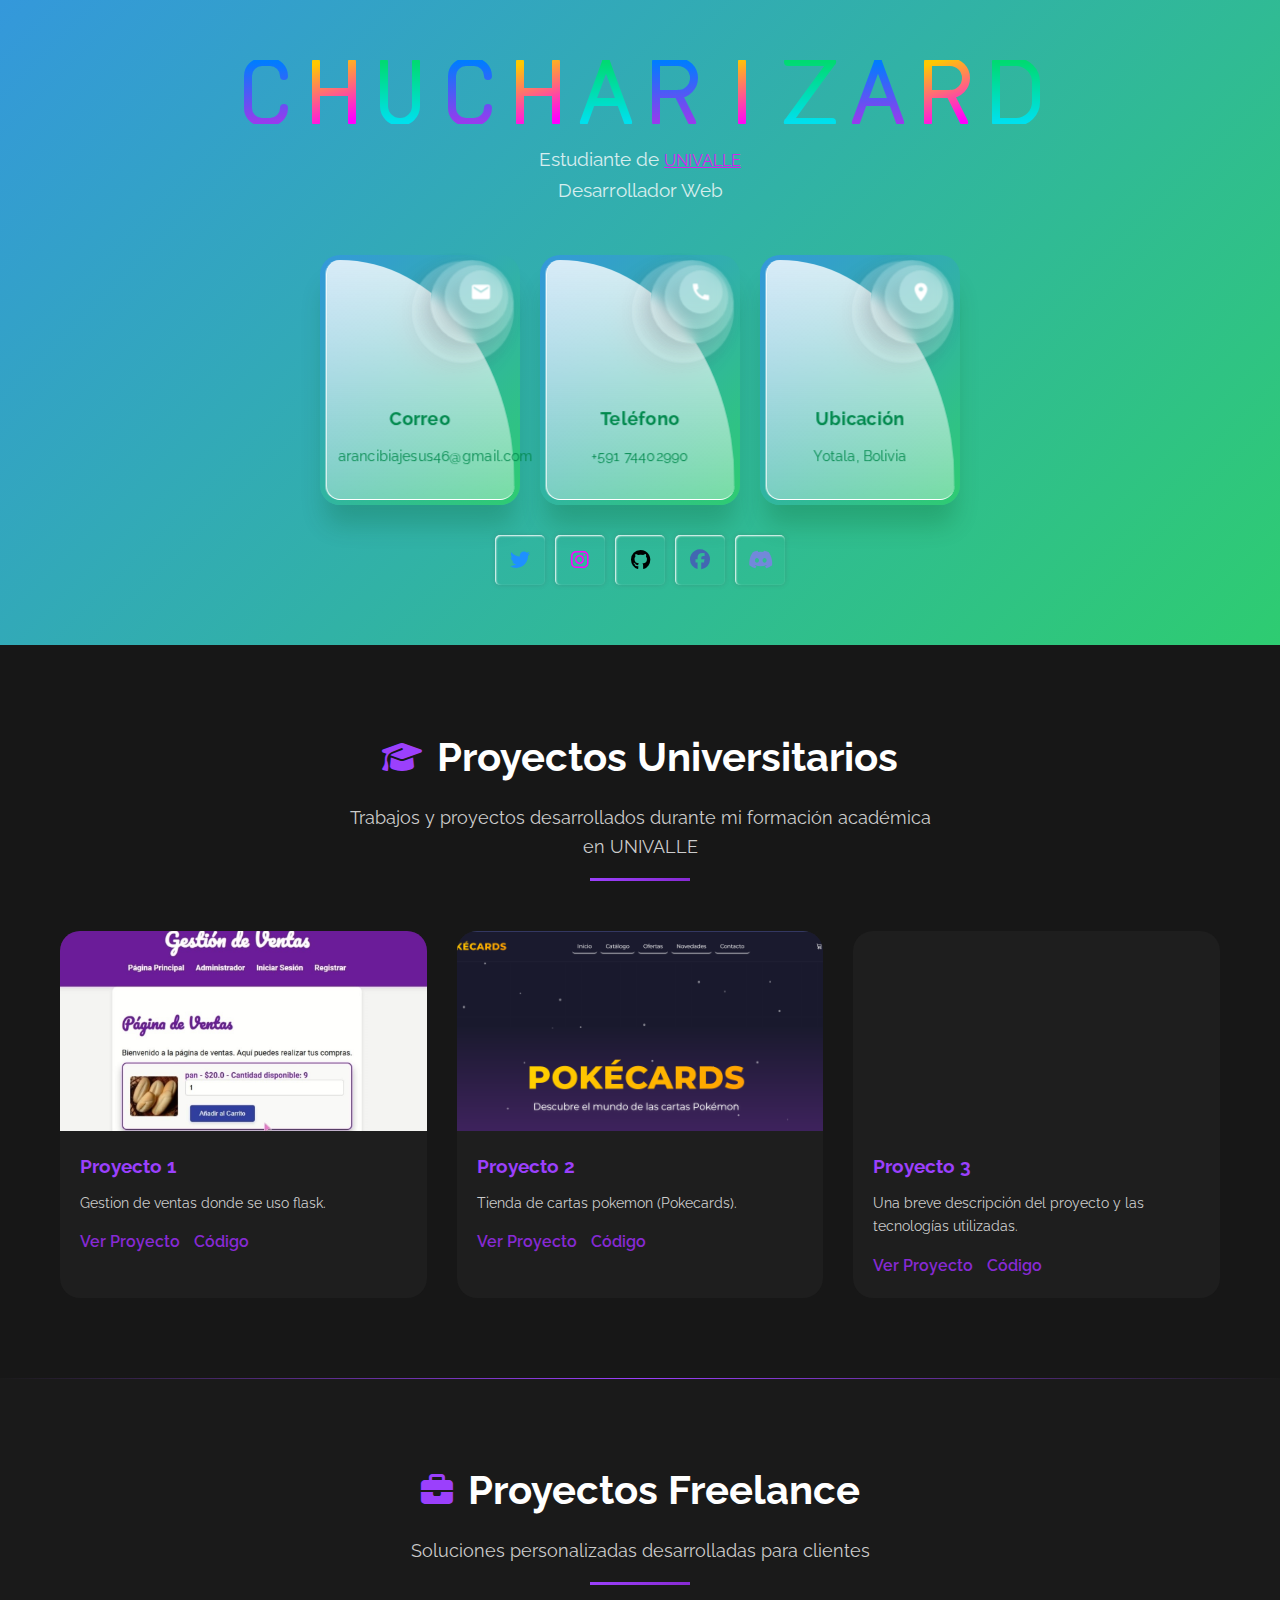
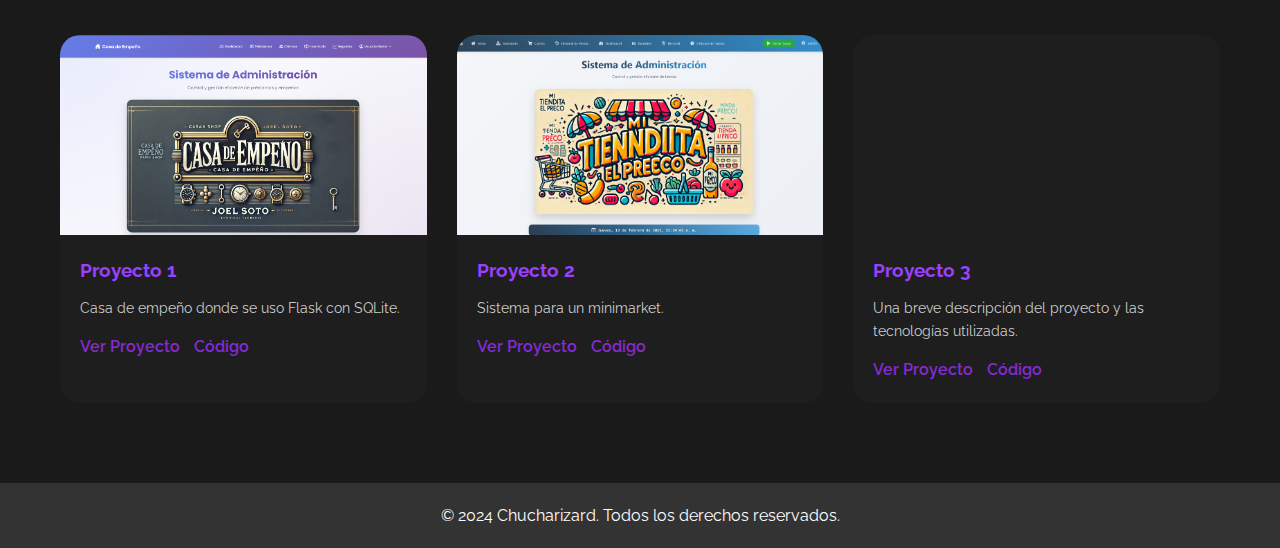
<file: index.html>
<!DOCTYPE html>
<html lang="es">
<head>
    <meta charset="UTF-8">
    <meta name="viewport" content="width=device-width, initial-scale=1.0">
    <title>Chucharizard - Contacto y Portafolio</title>
    <link rel="stylesheet" href="contacto.css">
    <link href="https://fonts.googleapis.com/css2?family=Raleway:wght@300;400;600;700&display=swap" rel="stylesheet">
    <link rel="stylesheet" href="https://cdnjs.cloudflare.com/ajax/libs/font-awesome/6.4.0/css/all.min.css">
   
</head>
<body>
    <header>
        <div class="contenedor">
            <div class="cargador">
                <svg height="0" width="0" viewBox="0 0 64 64" class="absolute">
                    <defs>
                        <linearGradient gradientUnits="userSpaceOnUse" y2="2" x2="0" y1="62" x1="0" id="grad1">
                            <stop stop-color="#973BED"></stop>
                            <stop stop-color="#007CFF" offset="1"></stop>
                        </linearGradient>
                        <linearGradient gradientUnits="userSpaceOnUse" y2="0" x2="0" y1="64" x1="0" id="grad2">
                            <stop stop-color="#FFC800"></stop>
                            <stop stop-color="#F0F" offset="1"></stop>
                            <animateTransform repeatCount="indefinite" keySplines=".42,0,.58,1;.42,0,.58,1;.42,0,.58,1;.42,0,.58,1;.42,0,.58,1;.42,0,.58,1;.42,0,.58,1;.42,0,.58,1" keyTimes="0; 0.125; 0.25; 0.375; 0.5; 0.625; 0.75; 0.875; 1" dur="8s" values="0 32 32;-270 32 32;-270 32 32;-540 32 32;-540 32 32;-810 32 32;-810 32 32;-1080 32 32;-1080 32 32" type="rotate" attributeName="gradientTransform"></animateTransform>
                        </linearGradient>
                        <linearGradient gradientUnits="userSpaceOnUse" y2="2" x2="0" y1="62" x1="0" id="grad3">
                            <stop stop-color="#00E0ED"></stop>
                            <stop stop-color="#00DA72" offset="1"></stop>
                        </linearGradient>
                    </defs>
                </svg>
                
                <!-- C -->
                <svg xmlns="http://www.w3.org/2000/svg" fill="none" viewBox="0 0 64 64" height="64" width="64" class="letra">
                    <path stroke-linejoin="round" stroke-linecap="round" stroke-width="8" stroke="url(#grad1)" d="M50 16C50 8.268 43.732 2 36 2H28C20.268 2 14 8.268 14 16v32c0 7.732 6.268 14 14 14h8c7.732 0 14-6.268 14-14" class="trazo" pathLength="360"></path>
                </svg>

                <!-- H -->
                <svg xmlns="http://www.w3.org/2000/svg" fill="none" viewBox="0 0 64 64" height="64" width="64" class="letra">
                    <path stroke-linejoin="round" stroke-linecap="round" stroke-width="8" stroke="url(#grad2)" d="M14 2v60M50 2v60M14 32h36" class="trazo" pathLength="360"></path>
                </svg>

                <!-- U -->
                <svg xmlns="http://www.w3.org/2000/svg" fill="none" viewBox="0 0 64 64" height="64" width="64" class="letra">
                    <path stroke-linejoin="round" stroke-linecap="round" stroke-width="8" stroke="url(#grad3)" d="M14 2v44c0 8.837 7.163 16 16 16s16-7.163 16-16V2" class="trazo" pathLength="360"></path>
                </svg>

                <!-- C -->
                <svg xmlns="http://www.w3.org/2000/svg" fill="none" viewBox="0 0 64 64" height="64" width="64" class="letra">
                    <path stroke-linejoin="round" stroke-linecap="round" stroke-width="8" stroke="url(#grad1)" d="M50 16C50 8.268 43.732 2 36 2H28C20.268 2 14 8.268 14 16v32c0 7.732 6.268 14 14 14h8c7.732 0 14-6.268 14-14" class="trazo" pathLength="360"></path>
                </svg>

                <!-- H -->
                <svg xmlns="http://www.w3.org/2000/svg" fill="none" viewBox="0 0 64 64" height="64" width="64" class="letra">
                    <path stroke-linejoin="round" stroke-linecap="round" stroke-width="8" stroke="url(#grad2)" d="M14 2v60M50 2v60M14 32h36" class="trazo" pathLength="360"></path>
                </svg>

                <!-- A -->
                <svg xmlns="http://www.w3.org/2000/svg" fill="none" viewBox="0 0 64 64" height="64" width="64" class="letra">
                    <path stroke-linejoin="round" stroke-linecap="round" stroke-width="8" stroke="url(#grad3)" d="M32 2L10 62M32 2L54 62M18 42H46" class="trazo" pathLength="360"></path>
                </svg>

                <!-- R -->
                <svg xmlns="http://www.w3.org/2000/svg" fill="none" viewBox="0 0 64 64" height="64" width="64" class="letra">
                    <path stroke-linejoin="round" stroke-linecap="round" stroke-width="8" stroke="url(#grad1)" d="M14 2v60M14 2h22c8.837 0 16 7.163 16 16s-7.163 16-16 16H14M36 34l14 28" class="trazo" pathLength="360"></path>
                </svg>

                <!-- I -->
                <svg xmlns="http://www.w3.org/2000/svg" fill="none" viewBox="0 0 64 64" height="64" width="64" class="letra">
                    <path stroke-linejoin="round" stroke-linecap="round" stroke-width="8" stroke="url(#grad2)" d="M32 2v60" class="trazo" pathLength="360"></path>
                </svg>

                <!-- Z -->
                <svg xmlns="http://www.w3.org/2000/svg" fill="none" viewBox="0 0 64 64" height="64" width="64" class="letra">
                    <path stroke-linejoin="round" stroke-linecap="round" stroke-width="8" stroke="url(#grad3)" d="M10 2h44M54 2L10 62M10 62h44" class="trazo" pathLength="360"></path>
                </svg>

                <!-- A -->
                <svg xmlns="http://www.w3.org/2000/svg" fill="none" viewBox="0 0 64 64" height="64" width="64" class="letra">
                    <path stroke-linejoin="round" stroke-linecap="round" stroke-width="8" stroke="url(#grad1)" d="M32 2L10 62M32 2L54 62M18 42H46" class="trazo" pathLength="360"></path>
                </svg>

                <!-- R -->
                <svg xmlns="http://www.w3.org/2000/svg" fill="none" viewBox="0 0 64 64" height="64" width="64" class="letra">
                    <path stroke-linejoin="round" stroke-linecap="round" stroke-width="8" stroke="url(#grad2)" d="M14 2v60M14 2h22c8.837 0 16 7.163 16 16s-7.163 16-16 16H14M36 34l14 28" class="trazo" pathLength="360"></path>
                </svg>

                <!-- D -->
                <svg xmlns="http://www.w3.org/2000/svg" fill="none" viewBox="0 0 64 64" height="64" width="64" class="letra">
                    <path stroke-linejoin="round" stroke-linecap="round" stroke-width="8" stroke="url(#grad3)" d="M14 2v60M14 2h20c11.046 0 20 8.954 20 20v20c0 11.046-8.954 20-20 20H14" class="trazo" pathLength="360"></path>
                </svg>
            </div>

            <p class="subtitulo">Estudiante de <a href="https://www.univalle.edu/" target="_blank" style="font-size: 16px; color:#ff00ff; font-family:monospace, " >UNIVALLE</a></p>
            <p class="subtitulo">Desarrollador Web </p>

            
            <div class="contenedor-tarjetas-contacto">
                <!-- Tarjeta de Correo -->
                <div class="padre-tarjeta-contacto">
                    <div class="tarjeta-contacto">
                        <div class="logo-tarjeta-contacto">
                            <span class="circulo-tarjeta-contacto circulo-tarjeta-contacto1"></span>
                            <span class="circulo-tarjeta-contacto circulo-tarjeta-contacto2"></span>
                            <span class="circulo-tarjeta-contacto circulo-tarjeta-contacto3"></span>
                            <span class="circulo-tarjeta-contacto circulo-tarjeta-contacto4">
                                <svg xmlns="http://www.w3.org/2000/svg" viewBox="0 0 24 24" class="svg">
                                    <path d="M20 4H4c-1.1 0-1.99.9-1.99 2L2 18c0 1.1.9 2 2 2h16c1.1 0 2-.9 2-2V6c0-1.1-.9-2-2-2zm0 4l-8 5-8-5V6l8 5 8-5v2z"/>
                                </svg>
                            </span>
                        </div>
                        <div class="cristal-tarjeta-contacto"></div>
                        <div class="contenido-tarjeta-contacto">
                            <h3 class="titulo-tarjeta-contacto">Correo</h3>
                            <p class="info-tarjeta-contacto">arancibiajesus46@gmail.com</p>
                        </div>
                    </div>
                </div>
            
                <!-- Tarjeta de Teléfono -->
                <div class="padre-tarjeta-contacto">
                    <div class="tarjeta-contacto">
                        <div class="logo-tarjeta-contacto">
                            <span class="circulo-tarjeta-contacto circulo-tarjeta-contacto1"></span>
                            <span class="circulo-tarjeta-contacto circulo-tarjeta-contacto2"></span>
                            <span class="circulo-tarjeta-contacto circulo-tarjeta-contacto3"></span>
                            <span class="circulo-tarjeta-contacto circulo-tarjeta-contacto4">
                                <svg xmlns="http://www.w3.org/2000/svg" viewBox="0 0 24 24" class="svg">
                                    <path d="M20.01 15.38c-1.23 0-2.42-.2-3.53-.56-.35-.12-.74-.03-1.01.24l-1.57 1.97c-2.83-1.35-5.48-3.9-6.89-6.83l1.95-1.66c.27-.28.35-.67.24-1.02-.37-1.11-.56-2.3-.56-3.53 0-.54-.45-.99-.99-.99H4.19C3.65 3 3 3.24 3 3.99 3 13.28 10.73 21 20.01 21c.71 0 .99-.63.99-1.18v-3.45c0-.54-.45-.99-.99-.99z"/>
                                </svg>
                            </span>
                        </div>
                        <div class="cristal-tarjeta-contacto"></div>
                        <div class="contenido-tarjeta-contacto">
                            <h3 class="titulo-tarjeta-contacto">Teléfono</h3>
                            <p class="info-tarjeta-contacto"> +591 74402990</p>
                        </div>
                    </div>
                </div>
            
                <!-- Tarjeta de Ubicación -->
                <div class="padre-tarjeta-contacto">
                    <div class="tarjeta-contacto">
                        <div class="logo-tarjeta-contacto">
                            <span class="circulo-tarjeta-contacto circulo-tarjeta-contacto1"></span>
                            <span class="circulo-tarjeta-contacto circulo-tarjeta-contacto2"></span>
                            <span class="circulo-tarjeta-contacto circulo-tarjeta-contacto3"></span>
                            <span class="circulo-tarjeta-contacto circulo-tarjeta-contacto4">
                                <svg xmlns="http://www.w3.org/2000/svg" viewBox="0 0 24 24" class="svg">
                                    <path d="M12 2C8.13 2 5 5.13 5 9c0 5.25 7 13 7 13s7-7.75 7-13c0-3.87-3.13-7-7-7zm0 9.5c-1.38 0-2.5-1.12-2.5-2.5s1.12-2.5 2.5-2.5 2.5 1.12 2.5 2.5-1.12 2.5-2.5 2.5z"/>
                                </svg>
                            </span>
                        </div>
                        <div class="cristal-tarjeta-contacto"></div>
                        <div class="contenido-tarjeta-contacto">
                            <h3 class="titulo-tarjeta-contacto">Ubicación</h3>
                            <p class="info-tarjeta-contacto">Yotala, Bolivia</p>
                        </div>
                    </div>
                </div>
            </div>
            <div class="enlaces-sociales">

                <div class="hijo hijo-1">
                    <button class="boton btn-1">
                        <i class="fab fa-twitter" style="color: #1e90ff;"></i>
                    </button>
                </div>
                <a href="https://www.instagram.com/gatowaton22/" target="_blank">
                <div class="hijo hijo-2">
                    <button class="boton btn-2">
                        <i class="fab fa-instagram" style="color: #ff00ff;"></i>
                    </button>
                </div>
                </a>
                <a href="https://github.com/Chucharizard" target="_blank">
                <div class="hijo hijo-3">
                    <button class="boton btn-3">
                        <i class="fab fa-github" style="color: #000;"></i>
                    </button>
                </div>
                </a>
                <div class="hijo hijo-4">
                    <button class="boton btn-4">
                        <i class="fab fa-facebook" style="color: #4267B2;"></i>
                    </button>
                </div>
                <a href="https://discord.gg/5qk4QKY2HE" target="_blank">
                <div class="hijo hijo-5">
                    
                    <button class="boton btn-5">
                        <i class="fab fa-discord" style="color: #7289DA;"></i>
                    </button>
                    
                </div>
                </a>
            </div>
    </header>

    <section class="portafolio universidad">
        <div class="contenedor">
            <div class="seccion-header">
                <h2><i class="fas fa-graduation-cap"></i> Proyectos Universitarios</h2>
                <p class="seccion-descripcion">Trabajos y proyectos desarrollados durante mi formación académica en UNIVALLE</p>
            </div>
            <div class="proyectos">
                <div class="tarjeta-proyecto">
                    <div class="imagen-proyecto" style="background-image: url(p1.jpg);  "></div>
                    <div class="info-proyecto">
                        <h3 class="titulo-proyecto">Proyecto 1</h3>
                        <p class="descripcion-proyecto">Gestion de ventas donde se uso flask.</p>
                        <div class="enlaces-proyecto">
                            <a href="https://github.com/Chucharizard/flask" target="_blank">Ver Proyecto</a>
                            <a href="https://github.com/Chucharizard/flask" target="_blank">Código</a>
                        </div>
                    </div>
                </div>
                <div class="tarjeta-proyecto">
                    <div class="imagen-proyecto" style="background-image: url(p2.png);  " ></div>
                    <div class="info-proyecto">
                        <h3 class="titulo-proyecto" >Proyecto 2</h3>
                        <p class="descripcion-proyecto">Tienda de cartas pokemon (Pokecards).</p>
                        <div class="enlaces-proyecto">
                            <a href="https://chucharizard.github.io/ProyectoWEB1/index.html" target="_blank">Ver Proyecto</a>
                            <a href="https://github.com/Chucharizard/ProyectoWEB1" target="_blank">Código</a>
                        </div>
                    </div>
                </div>
                <div class="tarjeta-proyecto">
                    <div class="imagen-proyecto" ></div>
                    <div class="info-proyecto">
                        <h3 class="titulo-proyecto">Proyecto 3</h3>
                        <p class="descripcion-proyecto">Una breve descripción del proyecto y las tecnologías utilizadas.</p>
                        <div class="enlaces-proyecto">
                            <a href="#" target="_blank">Ver Proyecto</a>
                            <a href="#" target="_blank">Código</a>
                        </div>
                    </div>
                </div>
            </div>
        </div>
    </section>

    <section class="portafolio freelance">
        <div class="contenedor">
            <div class="seccion-header">
                <h2><i class="fas fa-briefcase"></i> Proyectos Freelance</h2>
                <p class="seccion-descripcion">Soluciones personalizadas desarrolladas para clientes</p>
            </div>
            <div class="proyectos">
                <div class="tarjeta-proyecto">
                    <div class="imagen-proyecto" style="background-image: url(p1F.png);  "></div>
                    <div class="info-proyecto">
                        <h3 class="titulo-proyecto">Proyecto 1</h3>
                        <p class="descripcion-proyecto">Casa de empeño donde se uso Flask con SQLite.</p>
                        <div class="enlaces-proyecto">
                            <a href="casaemp.html" target="_blank">Ver Proyecto</a>
                            <a href="https://github.com/Chucharizard/CasaDeEmpenho" target="_blank">Código</a>
                        </div>
                    </div>
                </div>
                <div class="tarjeta-proyecto">
                    <div class="imagen-proyecto" style="background-image: url(p2F.png);  " ></div>
                    <div class="info-proyecto">
                        <h3 class="titulo-proyecto" >Proyecto 2</h3>
                        <p class="descripcion-proyecto">Sistema para un minimarket.</p>
                        <div class="enlaces-proyecto">
                            <a href="tiendita.html" target="_blank">Ver Proyecto</a>
                            <a href="#" target="_blank">Código</a>
                        </div>
                    </div>
                </div>
                <div class="tarjeta-proyecto">
                    <div class="imagen-proyecto" ></div>
                    <div class="info-proyecto">
                        <h3 class="titulo-proyecto">Proyecto 3</h3>
                        <p class="descripcion-proyecto">Una breve descripción del proyecto y las tecnologías utilizadas.</p>
                        <div class="enlaces-proyecto">
                            <a href="#" target="_blank">Ver Proyecto</a>
                            <a href="#" target="_blank">Código</a>
                        </div>
                    </div>
                </div>
            </div>
        </div>
    </section>

    <footer>
        <div class="contenedor">
            <p>&copy; 2024 Chucharizard. Todos los derechos reservados.</p>
        </div>
    </footer>
</body>
</html>
</file>
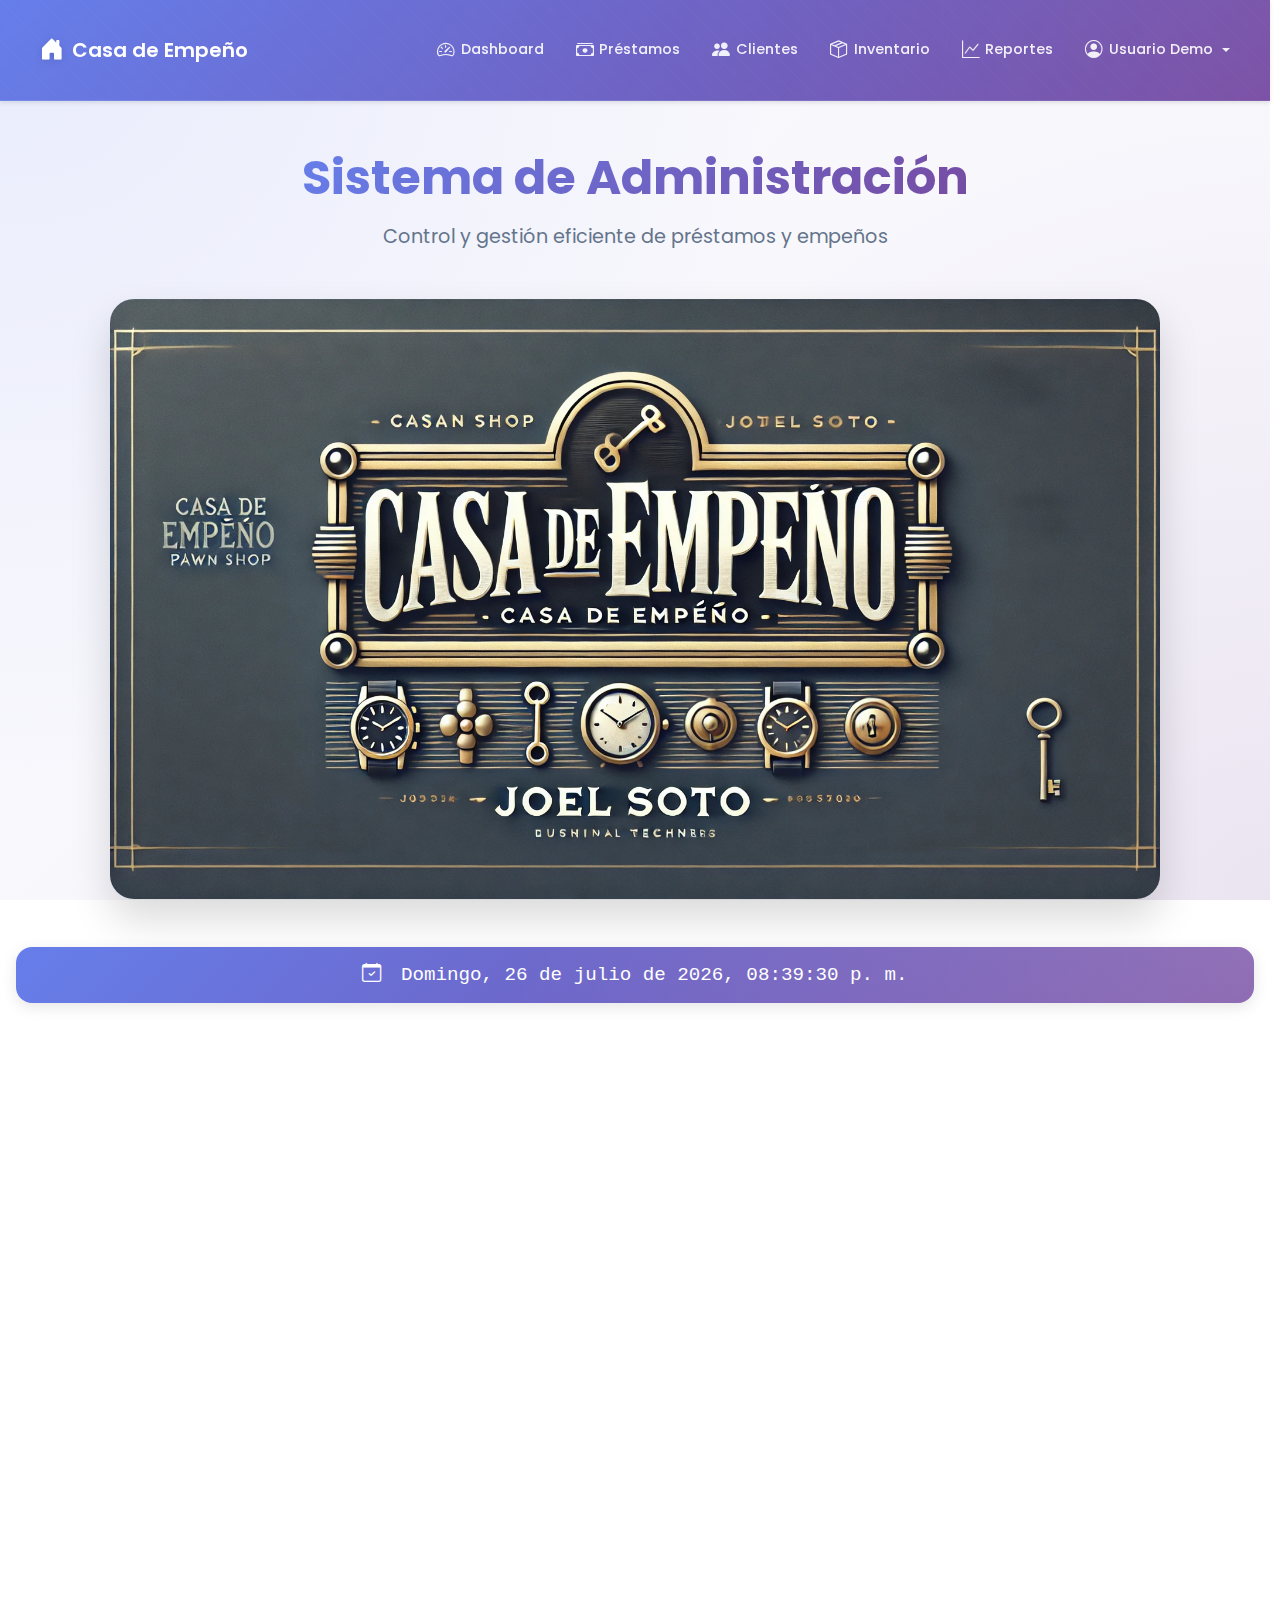
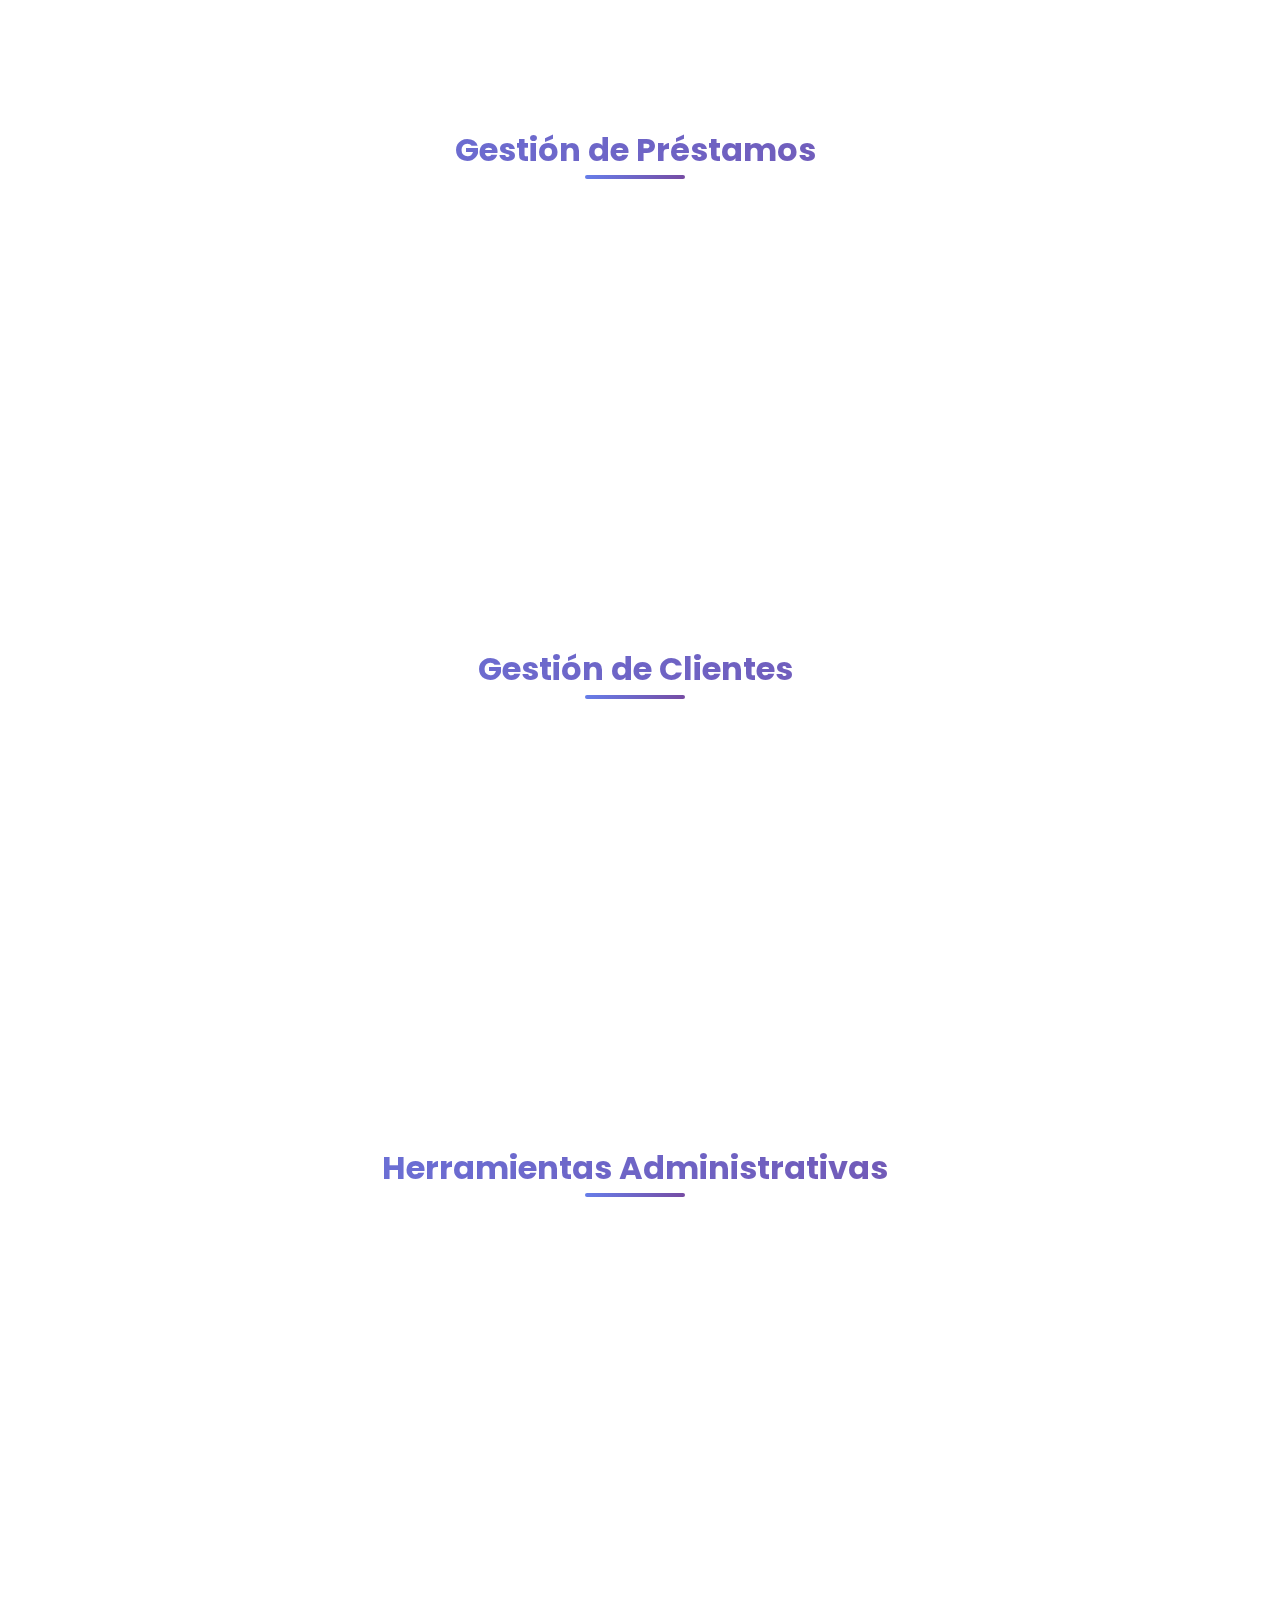
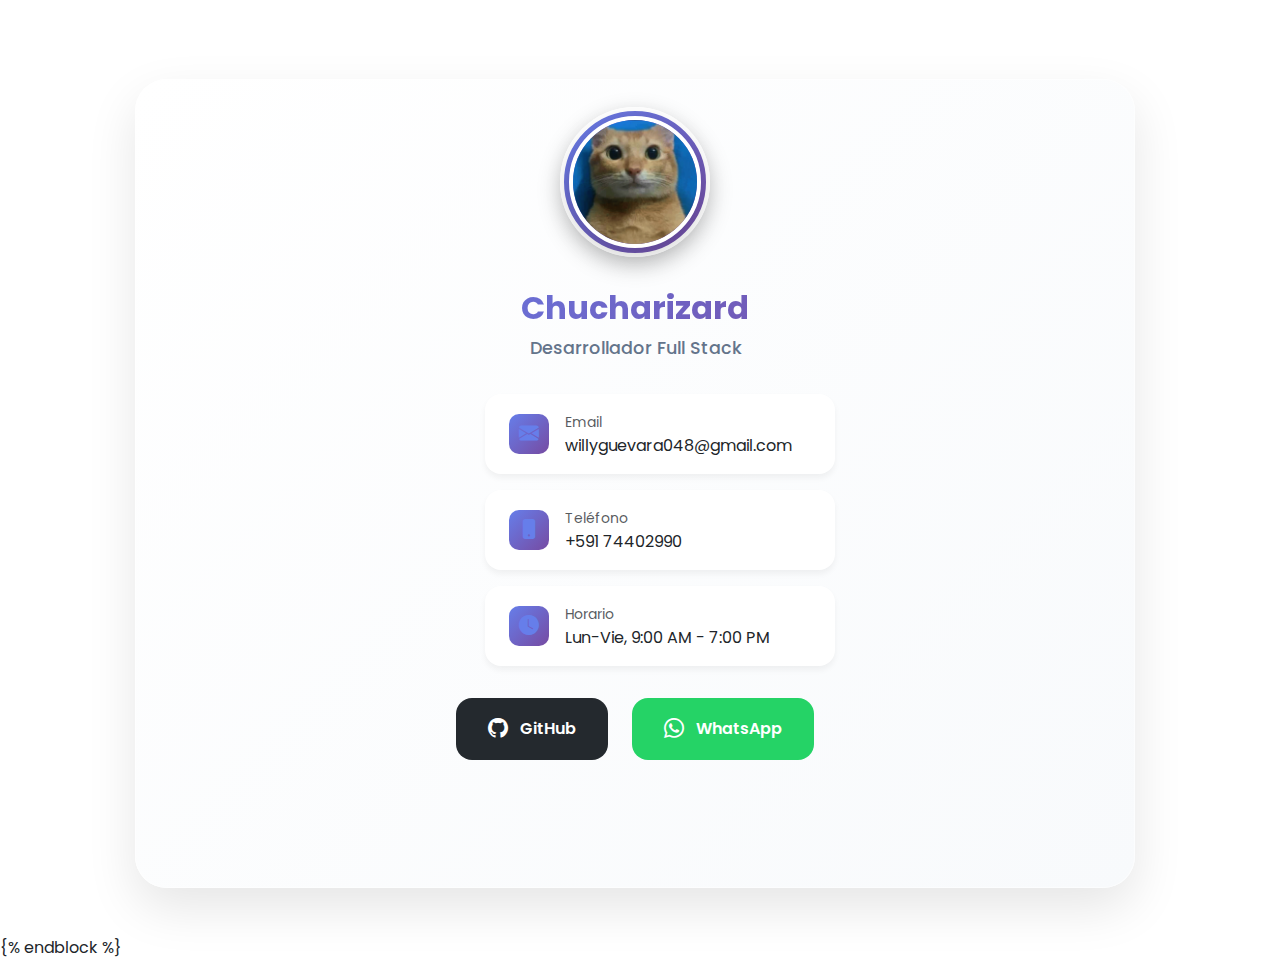
<file: casaemp.html>
<!DOCTYPE html>
<html lang="es">
<head>
    <meta charset="UTF-8">
    <meta name="viewport" content="width=device-width, initial-scale=1.0">
    <title>Casa de Empeño</title>
    <!-- Google Fonts -->
    <link href="https://fonts.googleapis.com/css2?family=Poppins:wght@400;500;600;700&display=swap" rel="stylesheet">
    <!-- Bootstrap CSS -->
    <link href="https://cdn.jsdelivr.net/npm/bootstrap@5.3.0/dist/css/bootstrap.min.css" rel="stylesheet">
    <!-- Bootstrap Icons -->
    <link rel="stylesheet" href="https://cdn.jsdelivr.net/npm/bootstrap-icons@1.7.2/font/bootstrap-icons.css">
    
    <style>
        :root {
            --primary-gradient: linear-gradient(135deg, #667eea, #764ba2);
            --secondary-gradient: linear-gradient(135deg, #4facfe, #00f2fe);
            --success-gradient: linear-gradient(135deg, #0ba360, #3cba92);
            --warning-gradient: linear-gradient(135deg, #f6d365, #fda085);
            --danger-gradient: linear-gradient(135deg, #ff758c, #ff7eb3);
        }

        body {
            font-family: 'Poppins', sans-serif;
            background-color: #f8fafc;
            background-image: 
            radial-gradient(at 10% 10%, rgba(102, 126, 234, 0.1) 0px, transparent 50%),
            radial-gradient(at 90% 90%, rgba(118, 75, 162, 0.1) 0px, transparent 50%);
            background: 
            linear-gradient(135deg, rgba(102, 126, 234, 0.05), rgba(118, 75, 162, 0.05)),
            radial-gradient(circle at 0% 0%, rgba(102, 126, 234, 0.1) 0%, transparent 50%),
            radial-gradient(circle at 100% 100%, rgba(118, 75, 162, 0.1) 0%, transparent 50%);
            background-attachment: fixed;
        }

        .navbar {
            background: linear-gradient(135deg, #667eea, #764ba2) !important;
            backdrop-filter: blur(10px);
            border-bottom: 1px solid rgba(255, 255, 255, 0.1);
            box-shadow: 
            0 4px 15px rgba(0, 0, 0, 0.1),
            0 1px 2px rgba(0, 0, 0, 0.05);
            padding: 0.5rem !important; /* Reducido de 1rem */
            box-shadow: 0 2px 4px rgba(0, 0, 0, 0.1); /* Sombra más sutil */
        }

        .navbar::before {
            content: '';
            position: absolute;
            top: 0;
            left: 0;
            right: 0;
            bottom: 0;
            background: 
            radial-gradient(circle at top right, rgba(255,255,255,0.1) 0%, transparent 50%),
            linear-gradient(45deg, transparent 48%, rgba(255,255,255,0.05) 50%, transparent 52%);
            background-size: 100% 100%, 20px 20px;
            opacity: 0.5;
        }

        .navbar-brand {
            color: white !important;
            font-size: 1.25rem; /* Reducido de 1.5rem */
            font-weight: 600;
            display: flex;
            align-items: center;
            gap: 0.5rem; /* Reducido de 0.75rem */
            position: relative;
            padding: 0.5rem 1rem;
            border-radius: 0.75rem;
            transition: all 0.3s ease;
        }

        .navbar-brand:hover {
            background: rgba(255, 255, 255, 0.1);
            transform: translateY(-1px);
        }

        .navbar-brand i {
            font-size: 1.5rem; /* Reducido de 1.75rem */
            filter: drop-shadow(0 2px 4px rgba(0, 0, 0, 0.1));
            transition: transform 0.3s ease;
        }

        .navbar-brand:hover i {
            transform: rotate(-10deg);
        }

        .nav-link {
            color: rgba(255, 255, 255, 0.9) !important;
            font-weight: 500;
            padding: 0.5rem 1rem !important; /* Reducido de 0.75rem 1.25rem */
            border-radius: 0.5rem; /* Reducido de 0.75rem */
            transition: all 0.3s ease;
            display: flex;
            align-items: center;
            gap: 0.35rem; /* Reducido de 0.5rem */
            font-size: 0.9rem; /* Añadido para reducir tamaño de texto */
            position: relative;
            overflow: hidden;
            z-index: 1;
        }

        .nav-link::before {
            content: '';
            position: absolute;
            top: 0;
            left: 0;
            right: 0;
            bottom: 0;
            background: linear-gradient(45deg, rgba(255,255,255,0.1), transparent);
            transform: translateX(-100%) skewX(-15deg);
            transition: transform 0.5s ease;
            z-index: -1;
        }

        .nav-link:hover::before {
            transform: translateX(0) skewX(-15deg);
        }

        .nav-link:hover {
            background: rgba(255, 255, 255, 0.15);
            transform: translateY(-2px);
        }

        .nav-link i {
            font-size: 1.1rem; /* Reducido de 1.25rem */
        }

        .navbar-toggler {
            border: none;
            padding: 0.35rem; /* Reducido de 0.5rem */
            border-radius: 0.4rem; /* Reducido de 0.5rem */
            background: rgba(255, 255, 255, 0.1);
        }

        .navbar-toggler:focus {
            box-shadow: none;
        }

        .container {
            max-width: 1400px;
            padding: 1rem;
        }

        /* Estilos para mensajes flash */
        .alert {
            border-radius: 1rem;
            border: none;
            box-shadow: 0 4px 6px rgba(0, 0, 0, 0.05);
            margin-bottom: 1rem;
        }

        .alert-success {
            background: var(--success-gradient);
            color: white;
        }

        .alert-danger {
            background: var(--danger-gradient);
            color: white;
        }

        .alert-warning {
            background: var(--warning-gradient);
            color: white;
        }

        /* Personalización de botones */
        .btn {
            border-radius: 0.75rem;
            padding: 0.75rem 1.5rem;
            font-weight: 500;
            transition: all 0.3s ease;
        }

        .btn:hover {
            transform: translateY(-2px);
            box-shadow: 0 4px 12px rgba(0, 0, 0, 0.15);
        }

        /* Estilos actualizados para la barra de scroll */
        ::-webkit-scrollbar {
            width: 10px;
        }

        ::-webkit-scrollbar-track {
            background: #1e293b;
            border-radius: 8px;
        }

        ::-webkit-scrollbar-thumb {
            background: linear-gradient(135deg, #667eea, #764ba2);
            border-radius: 8px;
            border: 2px solid #1e293b;
        }

        ::-webkit-scrollbar-thumb:hover {
            background: linear-gradient(135deg, #764ba2, #667eea);
            border-width: 1.5px;
        }

        /* Mejoras para Firefox */
        * {
            scrollbar-width: thin;
            scrollbar-color: #764ba2 #1e293b;
        }

        /* Evitar saltos de contenido */
        html {
            scrollbar-gutter: stable;
        }
    </style>
</head>
<body>
    <nav class="navbar navbar-expand-lg navbar-dark bg-dark">
        <div class="container">
            <a class="navbar-brand" href="#">
                <i class="bi bi-house-door-fill"></i> Casa de Empeño
            </a>
            <button class="navbar-toggler" type="button" data-bs-toggle="collapse" data-bs-target="#navbarNav">
                <span class="navbar-toggler-icon"></span>
            </button>
            <div class="collapse navbar-collapse" id="navbarNav">
                <ul class="navbar-nav ms-auto">
                    <li class="nav-item active">
                        <a class="nav-link" href="#">
                            <i class="bi bi-speedometer2"></i> Dashboard
                        </a>
                    </li>
                    <li class="nav-item">
                        <a class="nav-link" href="#">
                            <i class="bi bi-cash-stack"></i> Préstamos
                        </a>
                    </li>
                    <li class="nav-item">
                        <a class="nav-link" href="#">
                            <i class="bi bi-people-fill"></i> Clientes
                        </a>
                    </li>
                    <li class="nav-item">
                        <a class="nav-link" href="#">
                            <i class="bi bi-box-seam"></i> Inventario
                        </a>
                    </li>
                    <li class="nav-item">
                        <a class="nav-link" href="#">
                            <i class="bi bi-graph-up"></i> Reportes
                        </a>
                    </li>
                    <li class="nav-item dropdown">
                        <a class="nav-link dropdown-toggle" href="#" id="userDropdown" role="button" 
                           data-bs-toggle="dropdown">
                            <i class="bi bi-person-circle"></i> Usuario Demo
                        </a>
                        <div class="dropdown-menu dropdown-menu-end">
                            <a class="dropdown-item" href="#">
                                <i class="bi bi-gear-fill"></i> Configuración
                            </a>
                            <div class="dropdown-divider"></div>
                            <a class="dropdown-item" href="#">
                                <i class="bi bi-box-arrow-right"></i> Cerrar Sesión
                            </a>
                        </div>
                    </li>
                </ul>
            </div>
        </div>
    </nav>

    

    <!-- Bootstrap JS y Popper.js -->
    <script src="https://cdn.jsdelivr.net/npm/bootstrap@5.3.0/dist/js/bootstrap.bundle.min.js"></script>
</body>
</html>



<style>
    /* Estilos para el reloj */
    .clock-section {
        background: var(--primary-gradient);
        color: white;
        padding: 1rem;
        border-radius: 1rem;
        margin-bottom: 2rem;
        box-shadow: 0 4px 15px rgba(0, 0, 0, 0.1);
        text-align: center;
        position: relative;
        overflow: hidden;
    }

    .clock-section::before {
        content: '';
        position: absolute;
        top: 0;
        left: 0;
        right: 0;
        bottom: 0;
        background: radial-gradient(circle at top right, rgba(255,255,255,0.2) 0%, transparent 60%);
    }

    #datetime {
        font-family: 'Roboto Mono', monospace;
        font-size: 1.2rem;
        font-weight: 500;
        margin: 0;
        position: relative;
        z-index: 1;
    }

    /* Animaciones para las cards */
    .service-card {
        transition: all 0.3s ease;
        position: relative;
        overflow: hidden;
    }

    .service-card::before {
        content: '';
        position: absolute;
        top: 0;
        left: 0;
        right: 0;
        bottom: 0;
        background: var(--primary-gradient);
        opacity: 0;
        transition: opacity 0.3s ease;
        z-index: -1;
        border-radius: 1rem;
    }

    .service-card:hover {
        transform: translateY(-10px);
    }

    .service-card:hover::before {
        opacity: 0.05;
    }

    .service-icon {
        transition: all 0.3s ease;
    }

    .service-card:hover .service-icon {
        transform: scale(1.1) rotate(5deg);
    }

    /* Sección del desarrollador */
    .developer-section {
        background: white;
        border-radius: 1.5rem;
        padding: 3rem 2rem;
        margin-top: 4rem;
        text-align: center;
        position: relative;
        overflow: hidden;
        box-shadow: 0 20px 40px rgba(0,0,0,0.1);
    }

    .developer-section::before {
        content: '';
        position: absolute;
        top: -50%;
        left: -50%;
        width: 200%;
        height: 200%;
        background: var(--primary-gradient);
        opacity: 0.03;
        transform: rotate(12deg);
    }

    .developer-avatar {
        width: 120px;
        height: 120px;
        border-radius: 50%;
        margin: 0 auto 1.5rem;
        border: 4px solid white;
        box-shadow: 0 8px 25px rgba(0,0,0,0.2);
        transition: all 0.3s ease;
    }

    .developer-avatar:hover {
        transform: scale(1.1) rotate(5deg);
    }

    .developer-info {
        position: relative;
        z-index: 1;
    }

    .developer-name {
        font-size: 2rem;
        font-weight: 700;
        margin-bottom: 0.5rem;
        background: var(--primary-gradient);
        -webkit-background-clip: text;
        -webkit-text-fill-color: transparent;
    }

    .developer-role {
        color: #64748b;
        font-size: 1.1rem;
        margin-bottom: 2rem;
        font-weight: 500;
    }

    .contact-info {
        display: flex;
        flex-direction: column;
        gap: 1rem;
        max-width: 300px;
        margin: 0 auto 2rem;
    }

    .contact-item {
        display: flex;
        align-items: center;
        gap: 0.75rem;
        padding: 0.75rem 1.5rem;
        background: #f8fafc;
        border-radius: 1rem;
        transition: all 0.3s ease;
    }

    .contact-item:hover {
        transform: translateX(10px);
        background: #f1f5f9;
    }

    .contact-item i {
        font-size: 1.25rem;
        color: #667eea;
    }

    .social-links {
        display: flex;
        justify-content: center;
        gap: 1rem;
    }

    .social-link {
        display: inline-flex;
        align-items: center;
        gap: 0.5rem;
        padding: 0.75rem 1.5rem;
        border-radius: 1rem;
        color: white;
        text-decoration: none;
        font-weight: 500;
        transition: all 0.3s ease;
    }

    .social-link.github {
        background: #1a1e22;
    }

    .social-link.whatsapp {
        background: #25D366;
    }

    .social-link:hover {
        transform: translateY(-3px);
        box-shadow: 0 5px 15px rgba(0,0,0,0.2);
        color: white;
    }

    .social-link i {
        font-size: 1.25rem;
    }

    /* Animación para el título principal */
    .main-title {
        position: relative;
        display: inline-block;
    }

    .main-title::after {
        content: '';
        position: absolute;
        bottom: -5px;
        left: 0;
        width: 100%;
        height: 3px;
        background: var(--primary-gradient);
        transform: scaleX(0);
        transform-origin: right;
        transition: transform 0.3s ease;
    }

    .main-title:hover::after {
        transform: scaleX(1);
        transform-origin: left;
    }

    @keyframes float {
        0%, 100% { transform: translateY(0); }
        50% { transform: translateY(-10px); }
    }

    .welcome-image {
        animation: float 6s ease-in-out infinite;
    }

    /* Mejoras en la imagen principal */
    .welcome-section {
        position: relative;
        margin-bottom: 3rem;
    }

    .welcome-image {
        width: 100%;
        height: 450px;
        object-fit: contain;
        border-radius: 1.5rem;
        box-shadow: 0 20px 40px rgba(0,0,0,0.15);
        transition: all 0.3s ease;
    }

    .welcome-image:hover {
        transform: translateY(-10px);
        box-shadow: 0 30px 60px rgba(0,0,0,0.2);
    }

    /* Estilos mejorados para las cards de servicios */
    .services-container {
        padding: 2rem 0;
    }

    .service-card {
        background: white;
        border-radius: 1.5rem;
        overflow: hidden;
        box-shadow: 0 10px 30px rgba(0,0,0,0.1);
        border: 1px solid rgba(255,255,255,0.2);
        backdrop-filter: blur(10px);
        transform: translateY(50px);
        opacity: 0;
        transition: all 0.6s cubic-bezier(0.4, 0, 0.2, 1);
    }

    .service-card.visible {
        transform: translateY(0);
        opacity: 1;
    }

    .service-card-inner {
        padding: 2rem;
        position: relative;
        z-index: 1;
        background: linear-gradient(to bottom, rgba(255,255,255,0.9), rgba(255,255,255,1));
    }

    .service-icon-wrapper {
        width: 90px;
        height: 90px;
        margin: 0 auto 1.5rem;
        background: var(--primary-gradient);
        border-radius: 1rem;
        display: flex;
        align-items: center;
        justify-content: center;
        position: relative;
        overflow: hidden;
    }

    .service-icon {
        font-size: 2.5rem;
        color: white;
        position: relative;
        z-index: 1;
        transition: transform 0.3s ease;
    }

    .service-icon-wrapper::before {
        content: '';
        position: absolute;
        inset: 0;
        background: radial-gradient(circle at top right, rgba(255,255,255,0.3), transparent);
    }

    .service-card:hover .service-icon {
        transform: scale(1.2) rotate(10deg);
    }

    .service-title {
        font-size: 1.5rem;
        font-weight: 600;
        margin-bottom: 1rem;
        color: #1e293b;
    }

    .service-description {
        color: #64748b;
        line-height: 1.6;
        font-size: 1rem;
    }

    /* Animación de entrada para las cards */
    @keyframes slideInUp {
        from {
            transform: translateY(100px);
            opacity: 0;
        }
        to {
            transform: translateY(0);
            opacity: 1;
        }
    }

    /* Animación mejorada para el hover de las cards */
    .service-card::before {
        content: '';
        position: absolute;
        inset: 0;
        background: var(--primary-gradient);
        opacity: 0;
        transition: opacity 0.3s ease;
        z-index: -1;
    }

    .service-card:hover::before {
        opacity: 0.05;
    }

    /* Animaciones de entrada para las cards */
    @keyframes fadeInUp {
        from {
            opacity: 0;
            transform: translateY(30px);
        }
        to {
            opacity: 1;
            transform: translateY(0);
        }
    }

    .service-card {
        opacity: 0;
        animation: fadeInUp 0.6s ease forwards;
    }

    .service-card:nth-child(1) { animation-delay: 0.2s; }
    .service-card:nth-child(2) { animation-delay: 0.4s; }
    .service-card:nth-child(3) { animation-delay: 0.6s; }

    /* Observador de intersección para activar animaciones */
    .fade-in {
        opacity: 0;
        transform: translateY(30px);
        transition: all 0.6s ease;
    }

    .fade-in.visible {
        opacity: 1;
        transform: translateY(0);
    }

    /* Añadir estilos para el nuevo grid de cards */
    .features-grid {
        display: grid;
        grid-template-columns: repeat(auto-fit, minmax(300px, 1fr));
        gap: 2rem;
        padding: 2rem 0;
    }

    .feature-card {
        opacity: 0;
        transform: translateY(30px);
        transition: all 0.6s cubic-bezier(0.4, 0, 0.2, 1);
    }

    .feature-card.visible {
        opacity: 1;
        transform: translateY(0);
    }

    /* Mejorar aspecto de las cards */
    .service-card {
        height: 100%;
        background: white;
        border-radius: 20px;
        overflow: hidden;
    }

    .service-icon-wrapper {
        height: 100px;
        width: 100px;
        margin: -20px auto 20px;
        position: relative;
        z-index: 1;
    }

    /* Estilos para las categorías */
    .category-title {
        text-align: center;
        margin: 4rem 0 2rem;
        font-size: 2rem;
        font-weight: 700;
        background: var(--primary-gradient);
        -webkit-background-clip: text;
        -webkit-text-fill-color: transparent;
        position: relative;
    }

    .category-title::after {
        content: '';
        position: absolute;
        bottom: -10px;
        left: 50%;
        transform: translateX(-50%);
        width: 100px;
        height: 4px;
        background: var(--primary-gradient);
        border-radius: 2px;
    }

    /* Ajustes para la imagen principal */
    .welcome-image {
        width: 100%;
        height: 800px; /* Aumentado de 500px a 800px */
        object-fit: contain;
        border-radius: 1.5rem;
        box-shadow: 0 20px 40px rgba(0,0,0,0.15);
        margin: 1rem auto;
        transition: all 0.3s ease;
    }

    /* Animación para la sección de servicios */
    .services-title {
        opacity: 0;
        transform: translateY(30px);
        transition: all 0.6s ease;
    }

    .services-title.visible {
        opacity: 1;
        transform: translateY(0);
    }

    .service-card {
        opacity: 0;
        transform: translateY(30px);
        transition: all 0.6s cubic-bezier(0.4, 0, 0.2, 1);
    }

    .service-card.visible {
        opacity: 1;
        transform: translateY(0);
    }

    /* Retrasos escalonados para las cards */
    .service-card:nth-child(1) { transition-delay: 0.2s; }
    .service-card:nth-child(2) { transition-delay: 0.4s; }
    .service-card:nth-child(3) { transition-delay: 0.6s; }

    /* Mejora del título principal */
    .main-title-container {
        margin-bottom: 2rem;
        position: relative;
        padding: 2rem 0;
    }

    .main-title {
        font-size: 3rem;
        font-weight: 700;
        background: var(--primary-gradient);
        -webkit-background-clip: text;
        -webkit-text-fill-color: transparent;
        position: relative;
        display: inline-block;
        margin-bottom: 1rem;
    }

    .main-title::after {
        content: '';
        position: absolute;
        bottom: -10px;
        left: 0;
        width: 100%;
        height: 4px;
        background: var(--primary-gradient);
        border-radius: 2px;
        transform: scaleX(0);
        transform-origin: right;
        transition: transform 0.3s ease;
    }

    .main-title:hover::after {
        transform: scaleX(1);
        transform-origin: left;
    }

    .main-subtitle {
        font-size: 1.2rem;
        color: #64748b;
        max-width: 600px;
        margin: 0 auto;
    }

    /* Mejora del título de sección de servicios */
    .services-title {
        text-align: center;
        margin: 4rem 0 2rem;
        font-size: 2rem;
        font-weight: 700;
        background: var(--primary-gradient);
        -webkit-background-clip: text;
        -webkit-text-fill-color: transparent;
        position: relative;
    }

    .services-title::after {
        content: '';
        position: absolute;
        bottom: -10px;
        left: 50%;
        transform: translateX(-50%);
        width: 100px;
        height: 4px;
        background: var(--primary-gradient);
        border-radius: 2px;
    }

    /* Ajuste uniforme para todas las cards */
    .service-card-inner {
        min-height: 300px;
        display: flex;
        flex-direction: column;
        justify-content: space-between;
    }

    .service-icon-wrapper {
        margin: 1rem auto;
        width: 100px;  /* Aumentado de 80px */
        height: 100px; /* Aumentado de 80px */
    }

    .service-title {
        font-size: 1.25rem;
        font-weight: 600;
        margin-bottom: 1rem;
        color: #1e293b;
        text-align: center;
        flex-shrink: 0;
    }

    .service-description {
        color: #64748b;
        line-height: 1.6;
        font-size: 0.95rem;
        margin: 0;
        flex-grow: 1;
        display: flex;
        align-items: center;
        justify-content: center;
        overflow-y: auto;
        padding: 0.5rem;
    }

    /* Asegurar mismo alto para todas las cards */
    .row-eq-height {
        display: grid;
        grid-template-columns: repeat(3, 1fr);
        gap: 2rem;
    }

    .row-eq-height > [class*='col-'] {
        display: flex;
        flex-direction: column;
    }

    .row-eq-height .service-card {
        flex: 1;
    }

    /* Centrar títulos de sección */
    .services-title, .category-title {
        text-align: center;
        width: 100%;
        display: inline-block;
    }

    /* Ajustes del contenedor principal */
    .container.mt-5 {
        margin-top: 1rem !important; /* Reducir el espacio después del nav */
    }

    /* Ajustes para la imagen y su contenedor */
    .welcome-section {
        text-align: center;
        margin: 1rem 0 2rem; /* Ajustar márgenes */
    }

    .welcome-image {
        width: auto; /* Cambiar de 100% a auto */
        height: 600px; /* Aumentar altura */
        max-width: 100%; /* Asegurar que no se desborde */
        object-fit: contain;
        border-radius: 1.5rem;
        box-shadow: 0 20px 40px rgba(0,0,0,0.15);
        margin: 1rem auto; /* Centrar horizontalmente */
        transition: all 0.3s ease;
    }

    /* Ajustes del título principal */
    .main-title-container {
        margin-bottom: 1rem; /* Reducir margen inferior */
        padding: 1rem 0; /* Reducir padding */
    }

    /* Ajustes responsivos */
    @media (max-width: 992px) {
        .features-grid, .row-eq-height {
            grid-template-columns: repeat(2, 1fr);
        }
    }

    @media (max-width: 768px) {
        .features-grid, .row-eq-height {
            grid-template-columns: 1fr;
        }

        .welcome-image {
            height: 600px; /* Altura más pequeña para móviles */
        }
    }

    /* Estilos unificados para todas las cards */
    .feature-card, .service-card {
        height: 320px; /* Altura fija para todas las cards */
        background: white;
        border-radius: 1.5rem;
        box-shadow: 0 10px 30px rgba(0,0,0,0.1);
        transition: all 0.3s ease;
    }

    .service-card-inner {
        height: 100%;
        padding: 2rem;
        display: flex;
        flex-direction: column;
        align-items: center;
        justify-content: space-between;
        background: linear-gradient(to bottom, rgba(255,255,255,0.9), rgba(255,255,255,1));
    }

    /* Contenedor del icono */
    .service-icon-wrapper {
        width: 80px;
        height: 80px;
        margin: 0 auto 1.5rem;
        flex-shrink: 0;
        background: var(--primary-gradient);
        border-radius: 1rem;
        display: flex;
        align-items: center;
        justify-content: center;
    }

    /* Título de la card */
    .service-title {
        font-size: 1.25rem;
        font-weight: 600;
        margin: 1rem 0;
        color: #1e293b;
        text-align: center;
        flex-shrink: 0;
    }

    /* Descripción de la card */
    .service-description {
        color: #64748b;
        line-height: 1.6;
        font-size: 0.95rem;
        text-align: center;
        flex-grow: 1;
        display: flex;
        align-items: center;
        margin: 0;
        padding: 0 1rem;
        overflow-y: auto;
    }

    /* Grid containers */
    .features-grid, .row-eq-height {
        display: grid;
        grid-template-columns: repeat(3, 1fr);
        gap: 2rem;
        padding: 2rem 0;
    }

    @media (max-width: 992px) {
        .features-grid, .row-eq-height {
            grid-template-columns: repeat(2, 1fr);
        }
    }

    @media (max-width: 768px) {
        .features-grid, .row-eq-height {
            grid-template-columns: 1fr;
        }
        
        .feature-card, .service-card {
            height: auto;
            min-height: 320px;
        }
    }

    /* Estilos mejorados para todas las cards */
    .feature-card, .service-card {
        background: white;
        border-radius: 1.5rem;
        box-shadow: 0 10px 30px rgba(0,0,0,0.1);
        transition: all 0.3s cubic-bezier(0.4, 0, 0.2, 1);
        position: relative;
        overflow: hidden;
        height: 100%;
    }

    .feature-card:hover, .service-card:hover {
        transform: translateY(-10px);
        box-shadow: 0 20px 40px rgba(0,0,0,0.2);
    }

    .service-card-inner {
        height: 100%;
        padding: 2rem;
        display: flex;
        flex-direction: column;
        align-items: center;
        background: white;
        position: relative;
        z-index: 1;
    }

    .service-card-inner::before {
        content: '';
        position: absolute;
        top: 0;
        left: 0;
        right: 0;
        bottom: 0;
        background: var(--primary-gradient);
        opacity: 0;
        transition: opacity 0.3s ease;
        z-index: -1;
    }

    .feature-card:hover .service-card-inner::before,
    .service-card:hover .service-card-inner::before {
        opacity: 0.05;
    }

    /* Mejoras en el apartado del desarrollador */
    .developer-section {
        background: linear-gradient(135deg, #ffffff 0%, #f8fafc 100%);
        border-radius: 2rem;
        padding: 8rem 2rem;
        margin: 6rem auto 2rem;
        max-width: 1000px;
        position: relative;
        overflow: hidden;
        box-shadow: 
            0 20px 50px rgba(0,0,0,0.1),
            0 0 0 1px rgba(255,255,255,0.5) inset;
    }

    .developer-section::before {
        content: '';
        position: absolute;
        inset: 0;
        background: 
            radial-gradient(circle at top left, rgba(102,126,234,0.1), transparent 50%),
            radial-gradient(circle at bottom right, rgba(118,75,162,0.1), transparent 50%);
        z-index: 0;
    }

    .developer-avatar {
        width: 150px;
        height: 150px;
        border-radius: 50%;
        margin: -100px auto 2rem;
        position: relative;
        padding: 5px;
        background: var(--primary-gradient);
    }

    .developer-avatar::before {
        content: '';
        position: absolute;
        inset: -3px;
        background: var(--primary-gradient);
        border-radius: 50%;
        z-index: -1;
        opacity: 0.5;
        animation: rotate 4s linear infinite;
    }

    @keyframes rotate {
        from { transform: rotate(0deg); }
        to { transform: rotate(360deg); }
    }

    .developer-avatar img {
        width: 100%;
        height: 100%;
        border-radius: 50%;
        object-fit: cover;
        border: 4px solid white;
        box-shadow: 0 8px 25px rgba(0,0,0,0.2);
    }

    .developer-info {
        max-width: 600px;
        margin: 0 auto;
        text-align: center;
        position: relative;
        z-index: 1;
    }

    .contact-info {
        display: grid;
        grid-template-columns: repeat(auto-fit, minmax(350px, 1fr));
        gap: 1rem;
        margin: 2rem auto;
    }

    .contact-item {
        background: white;
        padding: 1rem 1.5rem;
        border-radius: 1rem;
        display: flex;
        align-items: center;
        gap: 1rem;
        box-shadow: 0 4px 6px rgba(0,0,0,0.05);
        transition: all 0.3s ease;
    }

    .contact-item:hover {
        transform: translateY(-5px);
        box-shadow: 0 8px 15px rgba(0,0,0,0.1);
    }

    .contact-icon {
        width: 40px;
        height: 40px;
        background: var(--primary-gradient);
        border-radius: 10px;
        display: flex;
        align-items: center;
        justify-content: center;
        color: white;
        font-size: 1.25rem;
    }

    .contact-text {
        flex-grow: 1;
        text-align: left;
    }

    .social-links {
        display: flex;
        justify-content: center;
        gap: 1.5rem;
        margin-top: 2rem;
    }

    .social-link {
        padding: 1rem 2rem;
        border-radius: 1rem;
        font-weight: 600;
        display: inline-flex;
        align-items: center;
        gap: 0.75rem;
        transition: all 0.3s ease;
        text-decoration: none;
        color: white;
    }

    .social-link.github {
        background: #24292e;
    }

    .social-link.whatsapp {
        background: #25D366;
    }

    .social-link:hover {
        transform: translateY(-5px);
        box-shadow: 0 8px 20px rgba(0,0,0,0.2);
        color: white;
    }
</style>



<div class="container mt-5">
    <!-- Título Principal Mejorado -->
    <div class="main-title-container text-center">
        <h1 class="main-title">Sistema de Administración</h1>
        <p class="main-subtitle">Control y gestión eficiente de préstamos y empeños</p>
    </div>

    <!-- Imagen Principal con nuevo tamaño -->
    <div class="welcome-section">
        <img src="img1.webp" 
             alt="Logo Casa de Empeño" 
             class="welcome-image">
    </div>

    <!-- Fecha y Hora Mejorada -->
    <div class="clock-section">
        <h4 id="datetime"></h4>
    </div>

    <!-- Servicios del Sistema con animaciones -->
    <section class="services-container mb-5">
        <h2 class="services-title">Servicios del Sistema</h2>
        <div class="features-grid">
            <div class="feature-card">
                <div class="service-card-inner">
                    <div class="service-icon-wrapper">
                        <i class="bi bi-clipboard-data service-icon"></i>
                    </div>
                    <h3 class="service-title text-center">Gestión de Préstamos</h3>
                    <p class="service-description text-center">
                        Control completo de préstamos, seguimiento de pagos y estado de artículos.
                       
                    </p>
                </div>
            </div>
            
            <div class="feature-card">
                <div class="service-card-inner">
                    <div class="service-icon-wrapper">
                        <i class="bi bi-person-lines-fill service-icon"></i>
                    </div>
                    <h3 class="service-title text-center">Gestión de Clientes</h3>
                    <p class="service-description text-center">
                        Administración detallada de información de clientes y su historial completo de préstamos.
                        Seguimiento personalizado.
                    </p>
                </div>
            </div>
            
            <div class="feature-card">
                <div class="service-card-inner">
                    <div class="service-icon-wrapper">
                        <i class="bi bi-graph-up service-icon"></i>
                    </div>
                    <h3 class="service-title text-center">Reportes y Estadísticas</h3>
                    <p class="service-description text-center">
                        Visualización avanzada de datos importantes y generación de informes detallados.
                        Análisis en tiempo real.
                    </p>
                </div>
            </div>
        </div>
    </section>

    <!-- Características del Sistema -->
    <section class="features-container">
        <h2 class="category-title">Gestión de Préstamos</h2>
        <div class="row-eq-height">
            <div class="feature-card">
                <div class="service-card-inner">
                    <div class="service-icon-wrapper">
                        <i class="bi bi-currency-exchange service-icon"></i>
                    </div>
                    <h3 class="service-title">Control de Pagos</h3>
                    <p class="service-description">
                        Registro y seguimiento de pagos de intereses y capital.
                        Cálculo automático de intereses y fechas de vencimiento.
                    </p>
                </div>
            </div>

            <div class="feature-card">
                <div class="service-card-inner">
                    <div class="service-icon-wrapper">
                        <i class="bi bi-calendar-check service-icon"></i>
                    </div>
                    <h3 class="service-title">Vencimientos</h3>
                    <p class="service-description">
                        Sistema de alertas para préstamos próximos a vencer.
                        Gestión de renovaciones y extensiones.
                        
                    </p>
                </div>
            </div>

            <div class="feature-card">
                <div class="service-card-inner">
                    <div class="service-icon-wrapper">
                        <i class="bi bi-archive service-icon"></i>
                    </div>
                    <h3 class="service-title">Control de Artículos</h3>
                    <p class="service-description">
                        Registro detallado de artículos empeñados.
                        Sistema de etiquetado y seguimiento.
                        
                    </p>
                </div>
            </div>
        </div>

        <h2 class="category-title">Gestión de Clientes</h2>
        <div class="features-grid">
            <div class="feature-card">
                <div class="service-card-inner">
                    <div class="service-icon-wrapper">
                        <i class="bi bi-person-badge-fill service-icon"></i>
                    </div>
                    <h3 class="service-title">Perfiles de Cliente</h3>
                    <p class="service-description">
                        Gestión completa de información personal.
                        Historial de préstamos y comportamiento de pago.
                    </p>
                </div>
            </div>

            <div class="feature-card">
                <div class="service-card-inner">
                    <div class="service-icon-wrapper">
                        <i class="bi bi-clock-history service-icon"></i>
                    </div>
                    <h3 class="service-title">Historial Detallado</h3>
                    <p class="service-description">
                        Registro completo de transacciones.
                        Seguimiento de interacciones y documentos.
                    </p>
                </div>
            </div>

            <div class="feature-card">
                <div class="service-card-inner">
                    <div class="service-icon-wrapper">
                        <i class="bi bi-card-checklist service-icon"></i>
                    </div>
                    <h3 class="service-title">Documentación</h3>
                    <p class="service-description">
                        Generación automática de contratos.
                        Gestión de documentos legales.
                    </p>
                </div>
            </div>
        </div>

        <h2 class="category-title">Herramientas Administrativas</h2>
        <div class="features-grid">
            <div class="feature-card">
                <div class="service-card-inner">
                    <div class="service-icon-wrapper">
                        <i class="bi bi-graph-up-arrow service-icon"></i>
                    </div>
                    <h3 class="service-title">Reportes Avanzados</h3>
                    <p class="service-description">
                        Generación de informes financieros.
                        Estadísticas y análisis de rendimiento.
                    </p>
                </div>
            </div>

            <div class="feature-card">
                <div class="service-card-inner">
                    <div class="service-icon-wrapper">
                        <i class="bi bi-search service-icon"></i>
                    </div>
                    <h3 class="service-title">Búsqueda y Filtros</h3>
                    <p class="service-description">
                        Sistema avanzado de búsqueda.
                        Filtros personalizados para préstamos y clientes.
                    </p>
                </div>
            </div>

            <div class="feature-card">
                <div class="service-card-inner">
                    <div class="service-icon-wrapper">
                        <i class="bi bi-shield-check service-icon"></i>
                    </div>
                    <h3 class="service-title">Respaldos</h3>
                    <p class="service-description">
                        Sistema automático de respaldos.
                        Protección y seguridad de datos.
                    </p>
                </div>
            </div>
        </div>
    </section>

    <!-- Información del Desarrollador Mejorada -->
    <div class="developer-section">
        <div class="developer-avatar">
            <img src="icon.ico" alt="Developer">
        </div>
        
        <div class="developer-info">
            <h2 class="developer-name">Chucharizard</h2>
            <p class="developer-role">Desarrollador Full Stack</p>
            
            <div class="contact-info">
                <div class="contact-item">
                    <div class="contact-icon">
                        <i class="bi bi-envelope-fill"></i>
                    </div>
                    <div class="contact-text">
                        <small class="text-muted">Email</small>
                        <p class="mb-0">willyguevara048@gmail.com</p>
                    </div>
                </div>
                
                <div class="contact-item">
                    <div class="contact-icon">
                        <i class="bi bi-phone-fill"></i>
                    </div>
                    <div class="contact-text">
                        <small class="text-muted">Teléfono</small>
                        <p class="mb-0">+591 74402990</p>
                    </div>
                </div>
                
                <div class="contact-item">
                    <div class="contact-icon">
                        <i class="bi bi-clock-fill"></i>
                    </div>
                    <div class="contact-text">
                        <small class="text-muted">Horario</small>
                        <p class="mb-0">Lun-Vie, 9:00 AM - 7:00 PM</p>
                    </div>
                </div>
            </div>
            
            <div class="social-links">
                <a href="https://github.com/chucharizard" target="_blank" class="social-link github">
                    <i class="bi bi-github"></i>
                    <span>GitHub</span>
                </a>
                <a href="https://wa.me/59174402990" target="_blank" class="social-link whatsapp">
                    <i class="bi bi-whatsapp"></i>
                    <span>WhatsApp</span>
                </a>
            </div>
        </div>
    </div>
</div>

<!-- Script mejorado para Fecha y Hora -->
<script>
function updateDateTime() {
    const date = new Date();
    const options = { 
        weekday: 'long', 
        year: 'numeric', 
        month: 'long', 
        day: 'numeric',
        hour: '2-digit',
        minute: '2-digit',
        second: '2-digit',
        hour12: true
    };
    
    const timeStr = date.toLocaleTimeString('es-ES', options);
    const dateTimeElement = document.getElementById('datetime');
    dateTimeElement.innerHTML = `
        <i class="bi bi-calendar-check me-2"></i>
        ${timeStr.charAt(0).toUpperCase() + timeStr.slice(1)}
    `;
}

setInterval(updateDateTime, 1000);
updateDateTime();
</script>

<!-- Script para animaciones de scroll -->
<script>
document.addEventListener('DOMContentLoaded', function() {
    const observer = new IntersectionObserver((entries) => {
        entries.forEach(entry => {
            if (entry.isIntersecting) {
                entry.target.classList.add('visible');
            }
        });
    }, {
        threshold: 0.1
    });

    // Observar todos los elementos con la clase fade-in
    document.querySelectorAll('.service-card').forEach((el) => {
        el.classList.add('fade-in');
        observer.observe(el);
    });
});
</script>

<!-- Script mejorado para las animaciones de scroll -->
<script>
document.addEventListener('DOMContentLoaded', function() {
    const observer = new IntersectionObserver((entries) => {
        entries.forEach(entry => {
            if (entry.isIntersecting) {
                entry.target.classList.add('visible');
                // Añadir un pequeño retraso para el efecto cascada
                const delay = Array.from(entry.target.parentElement.children).indexOf(entry.target) * 100;
                entry.target.style.transitionDelay = `${delay}ms`;
            }
        });
    }, {
        threshold: 0.1,
        rootMargin: '0px 0px -50px 0px'
    });

    // Observar el título de servicios
    document.querySelector('.services-title').classList.add('fade-in');
    observer.observe(document.querySelector('.services-title'));

    // Observar todas las cards
    document.querySelectorAll('.service-card, .feature-card').forEach((card) => {
        card.classList.add('fade-in');
        observer.observe(card);
    });
});
</script>
{% endblock %}
</file>
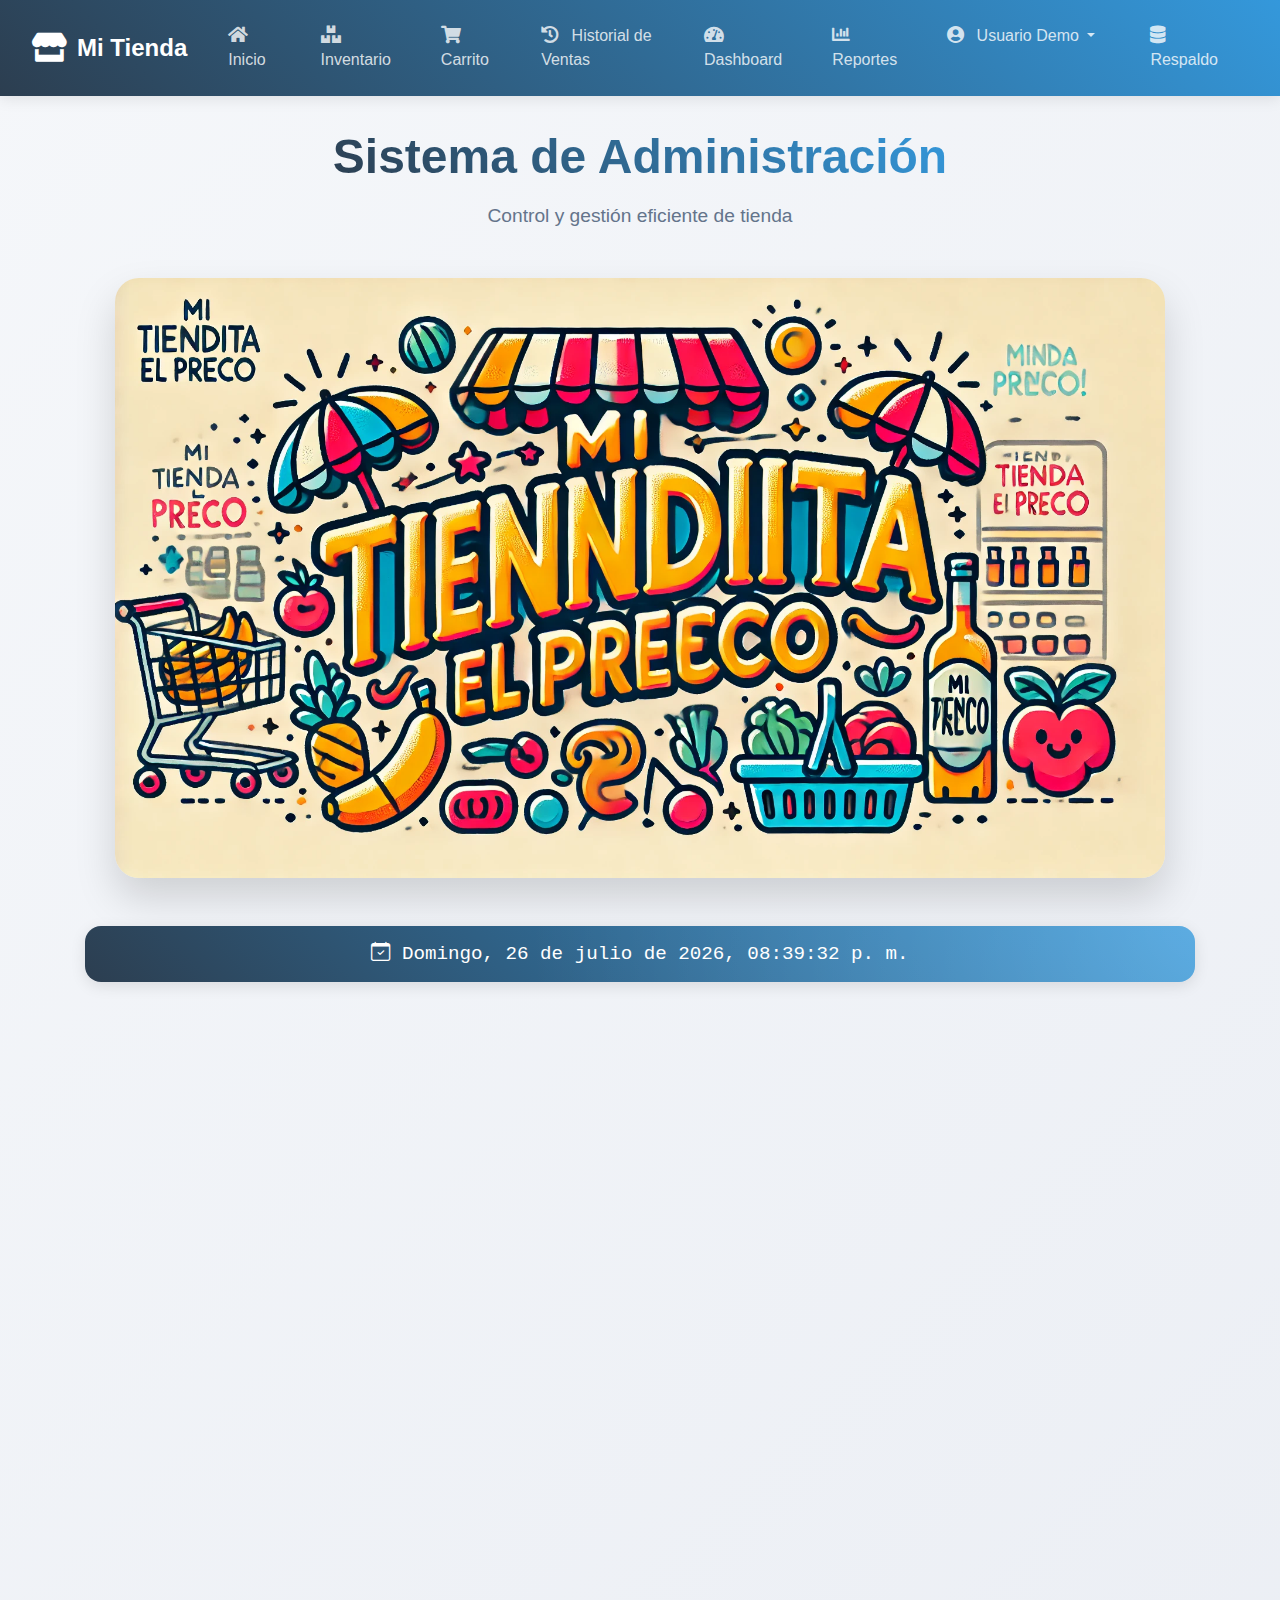
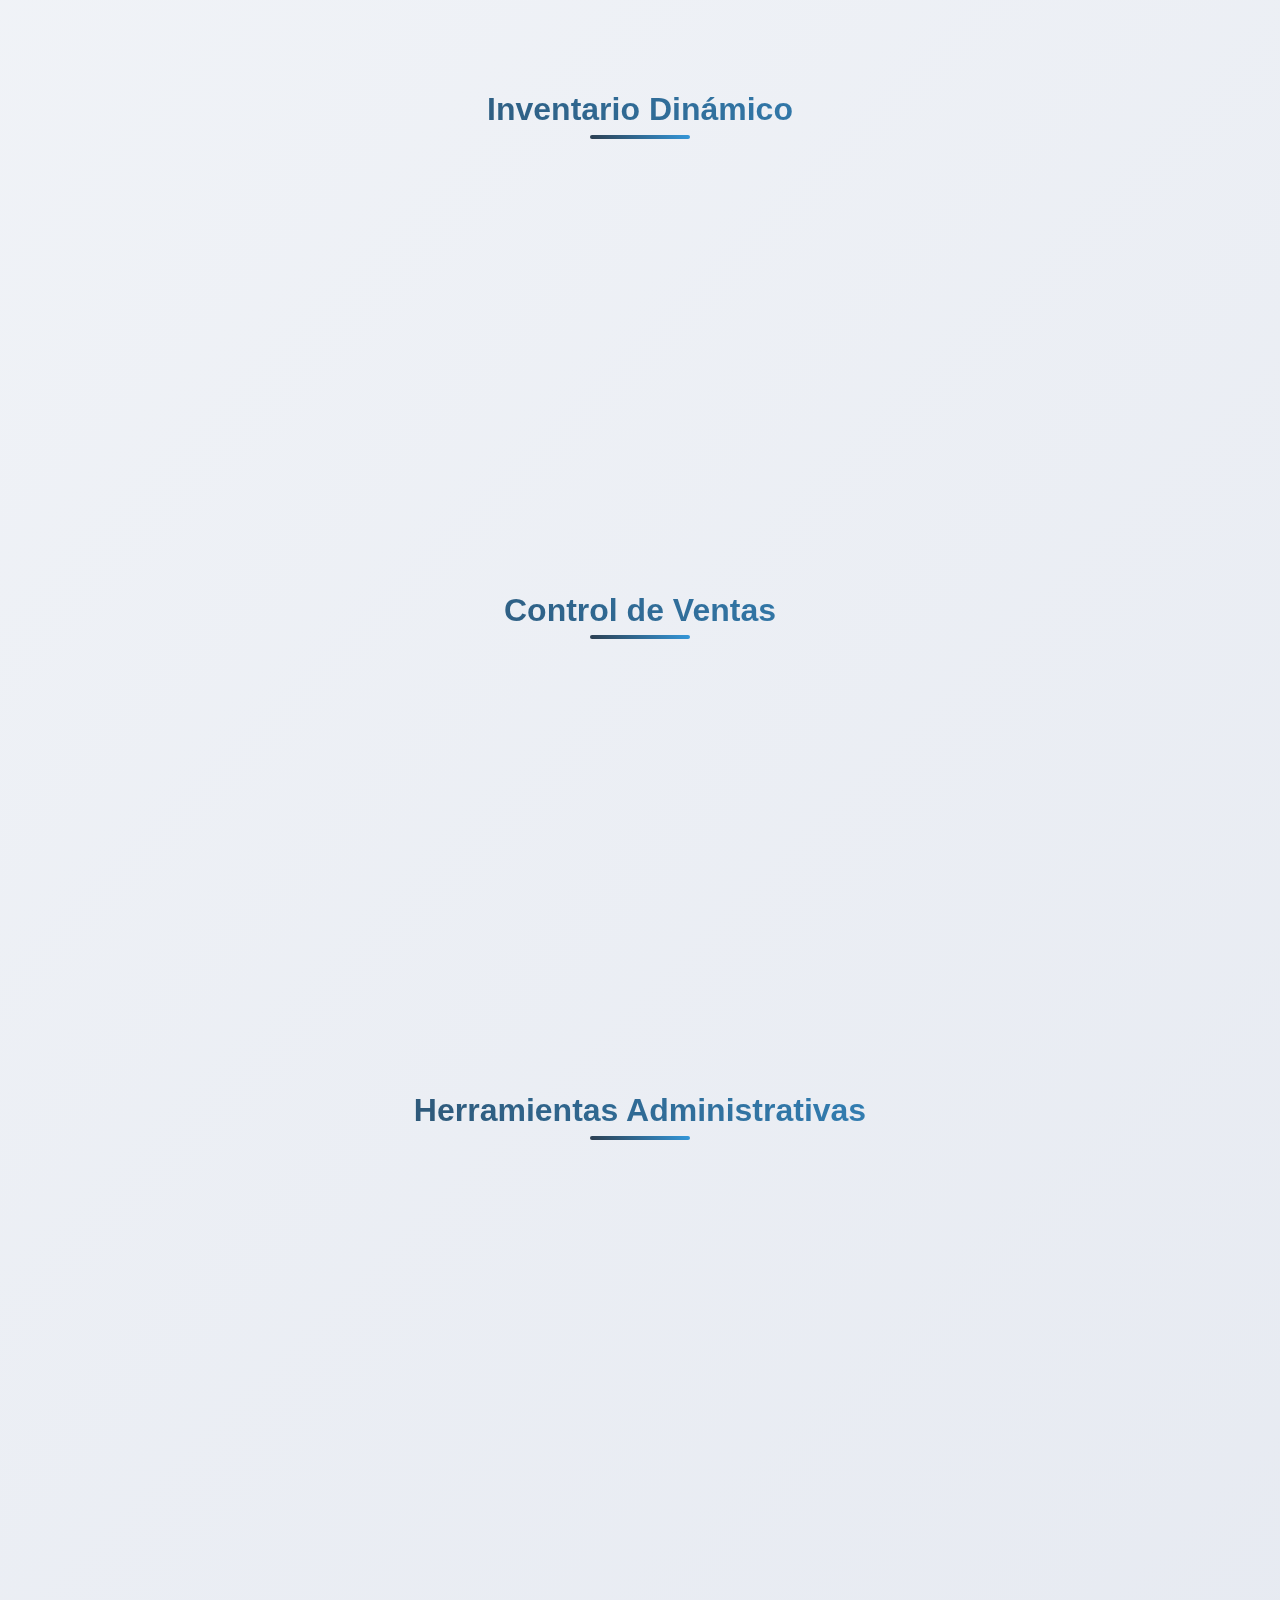
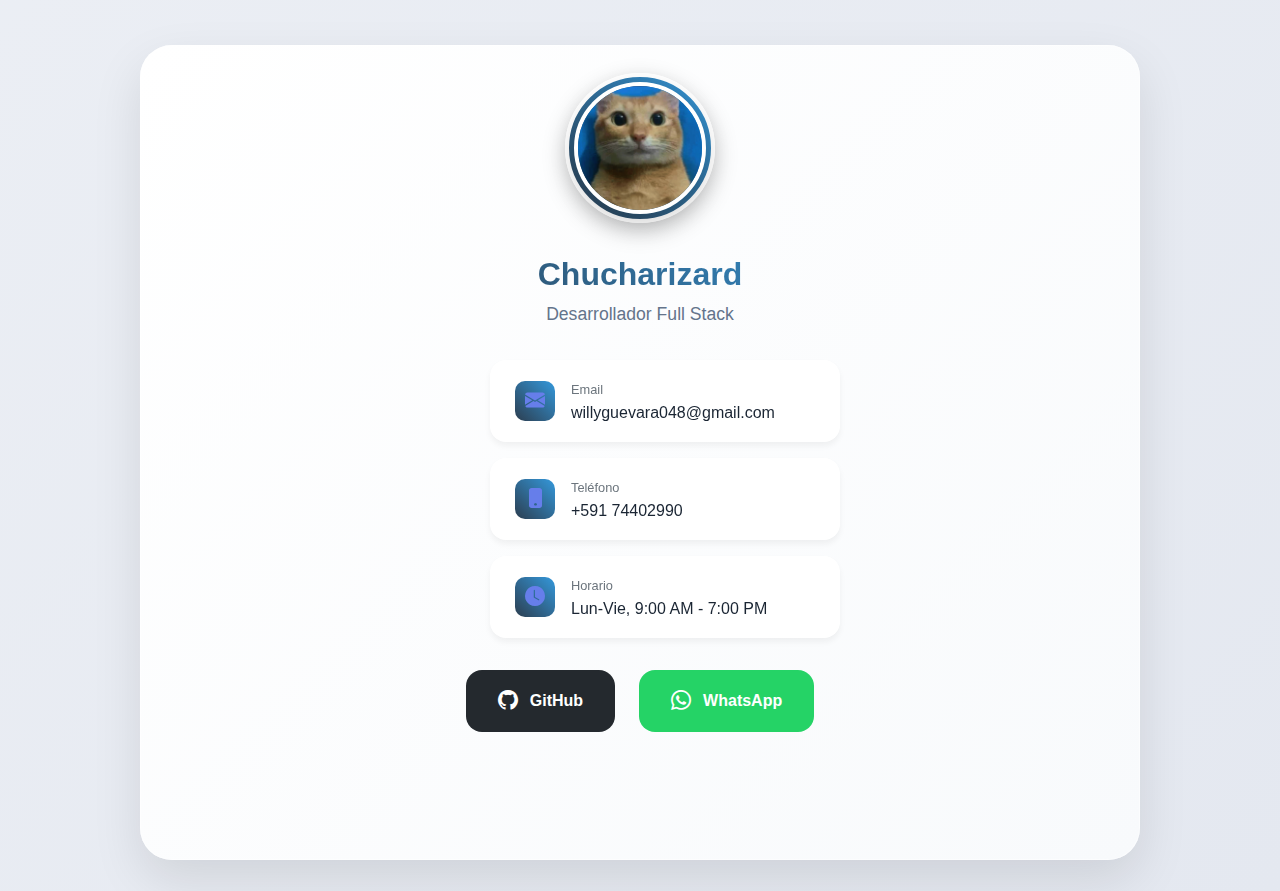
<file: tiendita.html>
<!DOCTYPE html>
<html>
<head>
    <title>Mi Tiendita - Inicio</title>
    <link rel="stylesheet" href="https://stackpath.bootstrapcdn.com/bootstrap/4.5.2/css/bootstrap.min.css">
    <link rel="stylesheet" href="https://cdnjs.cloudflare.com/ajax/libs/font-awesome/5.15.4/css/all.min.css">
    <link rel="stylesheet" href="https://cdn.jsdelivr.net/npm/bootstrap-icons@1.7.2/font/bootstrap-icons.css">
    <style>
        :root {
            --primary-gradient: linear-gradient(45deg, #2c3e50, #3498db);
            --secondary-gradient: linear-gradient(45deg, #3498db, #2980b9);
            --background-gradient: linear-gradient(135deg, #f5f7fa 0%, #e4e8f0 100%);  /* Nuevo degradado de fondo */
            --card-bg: rgba(255, 255, 255, 0.95);
            --text-light: #2c3e50;  /* Cambiado a más oscuro para mejor contraste */
            --text-dark: #1a2533;
        }

        body {
            background: var(--background-gradient);
            color: var(--text-dark);
            font-family: 'Segoe UI', Tahoma, Geneva, Verdana, sans-serif;
            min-height: 100vh;  /* Asegurar que el degradado cubra toda la página */
        }

        .service-card, .feature-card {
            background: var(--card-bg);
            border: 1px solid rgba(255, 255, 255, 0.1);
        }

        .service-icon-wrapper {
            background: var(--primary-gradient);
        }

        .developer-section {
            background: linear-gradient(135deg, rgba(44, 62, 80, 0.95), rgba(52, 152, 219, 0.95));
        }

        .contact-item {
            background: rgba(255, 255, 255, 0.1);
            backdrop-filter: blur(10px);
            border: 1px solid rgba(255, 255, 255, 0.1);
        }

        .contact-item:hover {
            background: rgba(255, 255, 255, 0.2);
        }

        .clock-section {
            background: var(--primary-gradient);
        }

        .main-title {
            color: var(--text-light);
            -webkit-text-fill-color: var(--text-light);
        }

        .main-subtitle {
            color: rgba(255, 255, 255, 0.8);
        }

        .category-title {
            color: var(--text-dark);
            -webkit-text-fill-color: initial;
        }

        .services-title {
            color: var(--text-dark);
            -webkit-text-fill-color: initial;
        }

        /* Estilos para el reloj */
        .clock-section {
            background: var(--primary-gradient);
            color: white;
            padding: 1rem;
            border-radius: 1rem;
            margin-bottom: 2rem;
            box-shadow: 0 4px 15px rgba(0, 0, 0, 0.1);
            text-align: center;
            position: relative;
            overflow: hidden;
        }
    
        .clock-section::before {
            content: '';
            position: absolute;
            top: 0;
            left: 0;
            right: 0;
            bottom: 0;
            background: radial-gradient(circle at top right, rgba(255,255,255,0.2) 0%, transparent 60%);
        }
    
        #datetime {
            font-family: 'Roboto Mono', monospace;
            font-size: 1.2rem;
            font-weight: 500;
            margin: 0;
            position: relative;
            z-index: 1;
        }
    
        /* Animaciones para las cards */
        .service-card {
            transition: all 0.3s ease;
            position: relative;
            overflow: hidden;
        }
    
        .service-card::before {
            content: '';
            position: absolute;
            top: 0;
            left: 0;
            right: 0;
            bottom: 0;
            background: var(--primary-gradient);
            opacity: 0;
            transition: opacity 0.3s ease;
            z-index: -1;
            border-radius: 1rem;
        }
    
        .service-card:hover {
            transform: translateY(-10px);
        }
    
        .service-card:hover::before {
            opacity: 0.05;
        }
    
        .service-icon {
            transition: all 0.3s ease;
        }
    
        .service-card:hover .service-icon {
            transform: scale(1.1) rotate(5deg);
        }
    
        /* Sección del desarrollador */
        .developer-section {
            background: white;
            border-radius: 1.5rem;
            padding: 3rem 2rem;
            margin-top: 4rem;
            text-align: center;
            position: relative;
            overflow: hidden;
            box-shadow: 0 20px 40px rgba(0,0,0,0.1);
        }
    
        .developer-section::before {
            content: '';
            position: absolute;
            top: -50%;
            left: -50%;
            width: 200%;
            height: 200%;
            background: var(--primary-gradient);
            opacity: 0.03;
            transform: rotate(12deg);
        }
    
        .developer-avatar {
            width: 120px;
            height: 120px;
            border-radius: 50%;
            margin: 0 auto 1.5rem;
            border: 4px solid white;
            box-shadow: 0 8px 25px rgba(0,0,0,0.2);
            transition: all 0.3s ease;
        }
    
        .developer-avatar:hover {
            transform: scale(1.1) rotate(5deg);
        }
    
        .developer-info {
            position: relative;
            z-index: 1;
        }
    
        .developer-name {
            font-size: 2rem;
            font-weight: 700;
            margin-bottom: 0.5rem;
            background: var(--primary-gradient);
            -webkit-background-clip: text;
            -webkit-text-fill-color: transparent;
        }
    
        .developer-role {
            color: #64748b;
            font-size: 1.1rem;
            margin-bottom: 2rem;
            font-weight: 500;
        }
    
        .contact-info {
            display: flex;
            flex-direction: column;
            gap: 1rem;
            max-width: 300px;
            margin: 0 auto 2rem;
        }
    
        .contact-item {
            display: flex;
            align-items: center;
            gap: 0.75rem;
            padding: 0.75rem 1.5rem;
            background: #f8fafc;
            border-radius: 1rem;
            transition: all 0.3s ease;
        }
    
        .contact-item:hover {
            transform: translateX(10px);
            background: #f1f5f9;
        }
    
        .contact-item i {
            font-size: 1.25rem;
            color: #667eea;
        }
    
        .social-links {
            display: flex;
            justify-content: center;
            gap: 1rem;
        }
    
        .social-link {
            display: inline-flex;
            align-items: center;
            gap: 0.5rem;
            padding: 0.75rem 1.5rem;
            border-radius: 1rem;
            color: white;
            text-decoration: none;
            font-weight: 500;
            transition: all 0.3s ease;
        }
    
        .social-link.github {
            background: #1a1e22;
        }
    
        .social-link.whatsapp {
            background: #25D366;
        }
    
        .social-link:hover {
            transform: translateY(-3px);
            box-shadow: 0 5px 15px rgba(0,0,0,0.2);
            color: white;
        }
    
        .social-link i {
            font-size: 1.25rem;
        }
    
        /* Animación para el título principal */
        .main-title {
            position: relative;
            display: inline-block;
        }
    
        .main-title::after {
            content: '';
            position: absolute;
            bottom: -5px;
            left: 0;
            width: 100%;
            height: 3px;
            background: var(--primary-gradient);
            transform: scaleX(0);
            transform-origin: right;
            transition: transform 0.3s ease;
        }
    
        .main-title:hover::after {
            transform: scaleX(1);
            transform-origin: left;
        }
    
        @keyframes float {
            0%, 100% { transform: translateY(0); }
            50% { transform: translateY(-10px); }
        }
    
        .welcome-image {
            animation: float 6s ease-in-out infinite;
        }
    
        /* Mejoras en la imagen principal */
        .welcome-section {
            position: relative;
            margin-bottom: 3rem;
        }
    
        .welcome-image {
            width: 100%;
            height: 450px;
            object-fit: contain;
            border-radius: 1.5rem;
            box-shadow: 0 20px 40px rgba(0,0,0,0.15);
            transition: all 0.3s ease;
        }
    
        .welcome-image:hover {
            transform: translateY(-10px);
            box-shadow: 0 30px 60px rgba(0,0,0,0.2);
        }
    
        /* Estilos mejorados para las cards de servicios */
        .services-container {
            padding: 2rem 0;
        }
    
        .service-card {
            background: white;
            border-radius: 1.5rem;
            overflow: hidden;
            box-shadow: 0 10px 30px rgba(0,0,0,0.1);
            border: 1px solid rgba(255,255,255,0.2);
            backdrop-filter: blur(10px);
            transform: translateY(50px);
            opacity: 0;
            transition: all 0.6s cubic-bezier(0.4, 0, 0.2, 1);
        }
    
        .service-card.visible {
            transform: translateY(0);
            opacity: 1;
        }
    
        .service-card-inner {
            padding: 2rem;
            position: relative;
            z-index: 1;
            background: linear-gradient(to bottom, rgba(255,255,255,0.9), rgba(255,255,255,1));
        }
    
        .service-icon-wrapper {
            width: 90px;
            height: 90px;
            margin: 0 auto 1.5rem;
            background: var(--primary-gradient);
            border-radius: 1rem;
            display: flex;
            align-items: center;
            justify-content: center;
            position: relative;
            overflow: hidden;
        }
    
        .service-icon {
            font-size: 2.5rem;
            color: white;
            position: relative;
            z-index: 1;
            transition: transform 0.3s ease;
        }
    
        .service-icon-wrapper::before {
            content: '';
            position: absolute;
            inset: 0;
            background: radial-gradient(circle at top right, rgba(255,255,255,0.3), transparent);
        }
    
        .service-card:hover .service-icon {
            transform: scale(1.2) rotate(10deg);
        }
    
        .service-title {
            font-size: 1.5rem;
            font-weight: 600;
            margin-bottom: 1rem;
            color: #1e293b;
        }
    
        .service-description {
            color: #4a5568;
            line-height: 1.6;
            font-size: 1rem;
        }
    
        /* Animación de entrada para las cards */
        @keyframes slideInUp {
            from {
                transform: translateY(100px);
                opacity: 0;
            }
            to {
                transform: translateY(0);
                opacity: 1;
            }
        }
    
        /* Animación mejorada para el hover de las cards */
        .service-card::before {
            content: '';
            position: absolute;
            inset: 0;
            background: var(--primary-gradient);
            opacity: 0;
            transition: opacity 0.3s ease;
            z-index: -1;
        }
    
        .service-card:hover::before {
            opacity: 0.05;
        }
    
        /* Animaciones de entrada para las cards */
        @keyframes fadeInUp {
            from {
                opacity: 0;
                transform: translateY(30px);
            }
            to {
                opacity: 1;
                transform: translateY(0);
            }
        }
    
        .service-card {
            opacity: 0;
            animation: fadeInUp 0.6s ease forwards;
        }
    
        .service-card:nth-child(1) { animation-delay: 0.2s; }
        .service-card:nth-child(2) { animation-delay: 0.4s; }
        .service-card:nth-child(3) { animation-delay: 0.6s; }
    
        /* Observador de intersección para activar animaciones */
        .fade-in {
            opacity: 0;
            transform: translateY(30px);
            transition: all 0.6s ease;
        }
    
        .fade-in.visible {
            opacity: 1;
            transform: translateY(0);
        }
    
        /* Añadir estilos para el nuevo grid de cards */
        .features-grid {
            display: grid;
            grid-template-columns: repeat(auto-fit, minmax(300px, 1fr));
            gap: 2rem;
            padding: 2rem 0;
        }
    
        .feature-card {
            opacity: 0;
            transform: translateY(30px);
            transition: all 0.6s cubic-bezier(0.4, 0, 0.2, 1);
        }
    
        .feature-card.visible {
            opacity: 1;
            transform: translateY(0);
        }
    
        /* Mejorar aspecto de las cards */
        .service-card {
            height: 100%;
            background: white;
            border-radius: 20px;
            overflow: hidden;
        }
    
        .service-icon-wrapper {
            height: 100px;
            width: 100px;
            margin: -20px auto 20px;
            position: relative;
            z-index: 1;
        }
    
        /* Estilos para las categorías */
        .category-title {
            text-align: center;
            margin: 4rem 0 2rem;
            font-size: 2rem;
            font-weight: 700;
            background: var(--primary-gradient);
            -webkit-background-clip: text;
            -webkit-text-fill-color: transparent;
            position: relative;
        }
    
        .category-title::after {
            content: '';
            position: absolute;
            bottom: -10px;
            left: 50%;
            transform: translateX(-50%);
            width: 100px;
            height: 4px;
            background: var(--primary-gradient);
            border-radius: 2px;
        }
    
        /* Ajustes para la imagen principal */
        .welcome-image {
            width: 100%;
            height: 800px; /* Aumentado de 500px a 800px */
            object-fit: contain;
            border-radius: 1.5rem;
            box-shadow: 0 20px 40px rgba(0,0,0,0.15);
            margin: 1rem auto;
            transition: all 0.3s ease;
        }
    
        /* Animación para la sección de servicios */
        .services-title {
            opacity: 0;
            transform: translateY(30px);
            transition: all 0.6s ease;
        }
    
        .services-title.visible {
            opacity: 1;
            transform: translateY(0);
        }
    
        .service-card {
            opacity: 0;
            transform: translateY(30px);
            transition: all 0.6s cubic-bezier(0.4, 0, 0.2, 1);
        }
    
        .service-card.visible {
            opacity: 1;
            transform: translateY(0);
        }
    
        /* Retrasos escalonados para las cards */
        .service-card:nth-child(1) { transition-delay: 0.2s; }
        .service-card:nth-child(2) { transition-delay: 0.4s; }
        .service-card:nth-child(3) { transition-delay: 0.6s; }
    
        /* Mejora del título principal */
        .main-title-container {
            margin-bottom: 2rem;
            position: relative;
            padding: 2rem 0;
        }
    
        .main-title {
            font-size: 3rem;
            font-weight: 700;
            background: var(--primary-gradient);
            -webkit-background-clip: text;
            -webkit-text-fill-color: transparent;
            position: relative;
            display: inline-block;
            margin-bottom: 1rem;
        }
    
        .main-title::after {
            content: '';
            position: absolute;
            bottom: -10px;
            left: 0;
            width: 100%;
            height: 4px;
            background: var(--primary-gradient);
            border-radius: 2px;
            transform: scaleX(0);
            transform-origin: right;
            transition: transform 0.3s ease;
        }
    
        .main-title:hover::after {
            transform: scaleX(1);
            transform-origin: left;
        }
    
        .main-subtitle {
            font-size: 1.2rem;
            color: #64748b;
            max-width: 600px;
            margin: 0 auto;
        }
    
        /* Mejora del título de sección de servicios */
        .services-title {
            text-align: center;
            margin: 4rem 0 2rem;
            font-size: 2rem;
            font-weight: 700;
            background: var(--primary-gradient);
            -webkit-background-clip: text;
            -webkit-text-fill-color: transparent;
            position: relative;
        }
    
        .services-title::after {
            content: '';
            position: absolute;
            bottom: -10px;
            left: 50%;
            transform: translateX(-50%);
            width: 100px;
            height: 4px;
            background: var(--primary-gradient);
            border-radius: 2px;
        }
    
        /* Ajuste uniforme para todas las cards */
        .service-card-inner {
            min-height: 300px;
            display: flex;
            flex-direction: column;
            justify-content: space-between;
        }
    
        .service-icon-wrapper {
            margin: 1rem auto;
            width: 100px;  /* Aumentado de 80px */
            height: 100px; /* Aumentado de 80px */
        }
    
        .service-title {
            font-size: 1.25rem;
            font-weight: 600;
            margin-bottom: 1rem;
            color: #1e293b;
            text-align: center;
            flex-shrink: 0;
        }
    
        .service-description {
            color: #4a5568;
            line-height: 1.6;
            font-size: 0.95rem;
            margin: 0;
            flex-grow: 1;
            display: flex;
            align-items: center;
            justify-content: center;
            overflow-y: auto;
            padding: 0.5rem;
        }
    
        /* Asegurar mismo alto para todas las cards */
        .row-eq-height {
            display: grid;
            grid-template-columns: repeat(3, 1fr);
            gap: 2rem;
        }
    
        .row-eq-height > [class*='col-'] {
            display: flex;
            flex-direction: column;
        }
    
        .row-eq-height .service-card {
            flex: 1;
        }
    
        /* Centrar títulos de sección */
        .services-title, .category-title {
            text-align: center;
            width: 100%;
            display: inline-block;
        }
    
        /* Ajustes del contenedor principal */
        .container.mt-5 {
            margin-top: 1rem !important; /* Reducir el espacio después del nav */
        }
    
        /* Ajustes para la imagen y su contenedor */
        .welcome-section {
            text-align: center;
            margin: 1rem 0 2rem; /* Ajustar márgenes */
        }
    
        .welcome-image {
            width: auto; /* Cambiar de 100% a auto */
            height: 600px; /* Aumentar altura */
            max-width: 100%; /* Asegurar que no se desborde */
            object-fit: contain;
            border-radius: 1.5rem;
            box-shadow: 0 20px 40px rgba(0,0,0,0.15);
            margin: 1rem auto; /* Centrar horizontalmente */
            transition: all 0.3s ease;
        }
    
        /* Ajustes del título principal */
        .main-title-container {
            margin-bottom: 1rem; /* Reducir margen inferior */
            padding: 1rem 0; /* Reducir padding */
        }
    
        /* Ajustes responsivos */
        @media (max-width: 992px) {
            .features-grid, .row-eq-height {
                grid-template-columns: repeat(2, 1fr);
            }
        }
    
        @media (max-width: 768px) {
            .features-grid, .row-eq-height {
                grid-template-columns: 1fr;
            }
    
            .welcome-image {
                height: 600px; /* Altura más pequeña para móviles */
            }
        }
    
        /* Estilos unificados para todas las cards */
        .feature-card, .service-card {
            height: 320px; /* Altura fija para todas las cards */
            background: white;
            border-radius: 1.5rem;
            box-shadow: 0 10px 30px rgba(0,0,0,0.1);
            transition: all 0.3s ease;
        }
    
        .service-card-inner {
            height: 100%;
            padding: 2rem;
            display: flex;
            flex-direction: column;
            align-items: center;
            justify-content: space-between;
            background: linear-gradient(to bottom, rgba(255,255,255,0.9), rgba(255,255,255,1));
        }
    
        /* Contenedor del icono */
        .service-icon-wrapper {
            width: 80px;
            height: 80px;
            margin: 0 auto 1.5rem;
            flex-shrink: 0;
            background: var(--primary-gradient);
            border-radius: 1rem;
            display: flex;
            align-items: center;
            justify-content: center;
        }
    
        /* Título de la card */
        .service-title {
            font-size: 1.25rem;
            font-weight: 600;
            margin: 1rem 0;
            color: #1e293b;
            text-align: center;
            flex-shrink: 0;
        }
    
        /* Descripción de la card */
        .service-description {
            color: #4a5568;
            line-height: 1.6;
            font-size: 0.95rem;
            text-align: center;
            flex-grow: 1;
            display: flex;
            align-items: center;
            margin: 0;
            padding: 0 1rem;
            overflow-y: auto;
        }
    
        /* Grid containers */
        .features-grid, .row-eq-height {
            display: grid;
            grid-template-columns: repeat(3, 1fr);
            gap: 2rem;
            padding: 2rem 0;
        }
    
        @media (max-width: 992px) {
            .features-grid, .row-eq-height {
                grid-template-columns: repeat(2, 1fr);
            }
        }
    
        @media (max-width: 768px) {
            .features-grid, .row-eq-height {
                grid-template-columns: 1fr;
            }
            
            .feature-card, .service-card {
                height: auto;
                min-height: 320px;
            }
        }
    
        /* Estilos mejorados para todas las cards */
        .feature-card, .service-card {
            background: white;
            border-radius: 1.5rem;
            box-shadow: 0 10px 30px rgba(0,0,0,0.1);
            transition: all 0.3s cubic-bezier(0.4, 0, 0.2, 1);
            position: relative;
            overflow: hidden;
            height: 100%;
        }
    
        .feature-card:hover, .service-card:hover {
            transform: translateY(-10px);
            box-shadow: 0 20px 40px rgba(0,0,0,0.2);
        }
    
        .service-card-inner {
            height: 100%;
            padding: 2rem;
            display: flex;
            flex-direction: column;
            align-items: center;
            background: white;
            position: relative;
            z-index: 1;
        }
    
        .service-card-inner::before {
            content: '';
            position: absolute;
            top: 0;
            left: 0;
            right: 0;
            bottom: 0;
            background: var(--primary-gradient);
            opacity: 0;
            transition: opacity 0.3s ease;
            z-index: -1;
        }
    
        .feature-card:hover .service-card-inner::before,
        .service-card:hover .service-card-inner::before {
            opacity: 0.05;
        }
    
        /* Mejoras en el apartado del desarrollador */
        .developer-section {
            background: linear-gradient(135deg, #ffffff 0%, #f8fafc 100%);
            border-radius: 2rem;
            padding: 8rem 2rem;
            margin: 6rem auto 2rem;
            max-width: 1000px;
            position: relative;
            overflow: hidden;
            box-shadow: 
                0 20px 50px rgba(0,0,0,0.1),
                0 0 0 1px rgba(255,255,255,0.5) inset;
        }
    
        .developer-section::before {
            content: '';
            position: absolute;
            inset: 0;
            background: 
                radial-gradient(circle at top left, rgba(102,126,234,0.1), transparent 50%),
                radial-gradient(circle at bottom right, rgba(118,75,162,0.1), transparent 50%);
            z-index: 0;
        }
    
        .developer-avatar {
            width: 150px;
            height: 150px;
            border-radius: 50%;
            margin: -100px auto 2rem;
            position: relative;
            padding: 5px;
            background: var(--primary-gradient);
        }
    
        .developer-avatar::before {
            content: '';
            position: absolute;
            inset: -3px;
            background: var(--primary-gradient);
            border-radius: 50%;
            z-index: -1;
            opacity: 0.5;
            animation: rotate 4s linear infinite;
        }
    
        @keyframes rotate {
            from { transform: rotate(0deg); }
            to { transform: rotate(360deg); }
        }
    
        .developer-avatar img {
            width: 100%;
            height: 100%;
            border-radius: 50%;
            object-fit: cover;
            border: 4px solid white;
            box-shadow: 0 8px 25px rgba(0,0,0,0.2);
        }
    
        .developer-info {
            max-width: 600px;
            margin: 0 auto;
            text-align: center;
            position: relative;
            z-index: 1;
        }
    
        .contact-info {
            display: grid;
            grid-template-columns: repeat(auto-fit, minmax(350px, 1fr));
            gap: 1rem;
            margin: 2rem auto;
        }
    
        .contact-item {
            background: white;
            padding: 1rem 1.5rem;
            border-radius: 1rem;
            display: flex;
            align-items: center;
            gap: 1rem;
            box-shadow: 0 4px 6px rgba(0,0,0,0.05);
            transition: all 0.3s ease;
        }
    
        .contact-item:hover {
            transform: translateY(-5px);
            box-shadow: 0 8px 15px rgba(0,0,0,0.1);
        }
    
        .contact-icon {
            width: 40px;
            height: 40px;
            background: var(--primary-gradient);
            border-radius: 10px;
            display: flex;
            align-items: center;
            justify-content: center;
            color: white;
            font-size: 1.25rem;
        }
    
        .contact-text {
            flex-grow: 1;
            text-align: left;
        }
    
        .social-links {
            display: flex;
            justify-content: center;
            gap: 1.5rem;
            margin-top: 2rem;
        }
    
        .social-link {
            padding: 1rem 2rem;
            border-radius: 1rem;
            font-weight: 600;
            display: inline-flex;
            align-items: center;
            gap: 0.75rem;
            transition: all 0.3s ease;
            text-decoration: none;
            color: white;
        }
    
        .social-link.github {
            background: #24292e;
        }
    
        .social-link.whatsapp {
            background: #25D366;
        }
    
        .social-link:hover {
            transform: translateY(-5px);
            box-shadow: 0 8px 20px rgba(0,0,0,0.2);
            color: white;
        }
    </style>
</head>
<body>
    <style>
        .navbar {
            background: linear-gradient(45deg, #2c3e50, #3498db) !important;
            padding: 1rem 2rem;
            box-shadow: 0 2px 15px rgba(0,0,0,0.1);
        }
    
        .navbar-brand {
            font-size: 1.5em;
            font-weight: 600;
            display: flex;
            align-items: center;
            gap: 10px;
            transition: all 0.3s ease;
        }
    
        .navbar-brand:hover {
            transform: translateY(-2px);
        }
    
        .navbar-brand i {
            font-size: 1.2em;
        }
    
        .nav-item {
            position: relative;
            margin: 0 5px;
        }
    
        .nav-link {
            padding: 8px 20px !important;
            border-radius: 20px;
            transition: all 0.3s ease;
            position: relative;
            color: rgba(255,255,255,0.8) !important;
        }
    
        .nav-link:hover {
            color: white !important;
            background: rgba(255,255,255,0.1);
            transform: translateY(-2px);
        }
    
        .nav-link.active {
            background: rgba(255,255,255,0.2);
            color: white !important;
            font-weight: 500;
        }
    
        .nav-link i {
            margin-right: 8px;
            font-size: 1.1em;
        }
    
        @media (max-width: 991px) {
            .navbar-nav {
                background: rgba(0,0,0,0.1);
                padding: 1rem;
                border-radius: 15px;
                margin-top: 1rem;
            }
        }
    </style>
    
    <nav class="navbar navbar-expand-lg navbar-dark" style="background: linear-gradient(45deg, #2c3e50, #3498db);">
    <a class="navbar-brand" href="#">
        <i class="fas fa-store"></i> Mi Tienda
    </a>
    <button class="navbar-toggler" type="button" data-toggle="collapse" data-target="#navbarNav">
        <span class="navbar-toggler-icon"></span>
    </button>
    <div class="collapse navbar-collapse" id="navbarNav">
        <ul class="navbar-nav mr-auto">
            <li class="nav-item active">
                <a class="nav-link" href="#">
                    <i class="fas fa-home"></i> Inicio
                </a>
            </li>
            <li class="nav-item">
                <a class="nav-link" href="#">
                    <i class="fas fa-boxes"></i> Inventario
                </a>
            </li>
            <li class="nav-item">
                <a class="nav-link" href="#">
                    <i class="fas fa-shopping-cart"></i> Carrito
                </a>
            </li>
            <li class="nav-item">
                <a class="nav-link" href="#">
                    <i class="fas fa-history"></i> Historial de Ventas
                </a>
            </li>
            <li class="nav-item">
                <a class="nav-link" href="#">
                    <i class="fas fa-tachometer-alt"></i> Dashboard
                </a>
            </li>
            <li class="nav-item">
                <a class="nav-link" href="#">
                    <i class="fas fa-chart-bar"></i> Reportes
                </a>
            </li>
        </ul>
        <ul class="navbar-nav">
            <li class="nav-item dropdown">
                <a class="nav-link dropdown-toggle" href="#" id="userDropdown" role="button" 
                   data-toggle="dropdown">
                    <i class="fas fa-user-circle"></i> Usuario Demo
                </a>
                <div class="dropdown-menu dropdown-menu-right">
                    <a class="dropdown-item" href="#">
                        <i class="fas fa-users-cog"></i> Gestionar Usuarios
                    </a>
                    <div class="dropdown-divider"></div>
                    <a class="dropdown-item" href="#">
                        <i class="fas fa-sign-out-alt"></i> Cerrar Sesión
                    </a>
                </div>
            </li>
            <li class="nav-item">
                <a href="#" class="nav-item nav-link" title="Crear respaldo">
                    <i class="fas fa-database"></i> Respaldo
                </a>
            </li>
        </ul>
    </div>
</nav>
    

    <div class="container mt-5">
        <!-- Título Principal -->
        <div class="main-title-container text-center">
            <h1 class="main-title">Sistema de Administración</h1>
            <p class="main-subtitle">Control y gestión eficiente de tienda</p>
        </div>

        <!-- Imagen Principal -->
        <div class="welcome-section">
            <img src="logo.webp" 
                 alt="Logo Tiendita" 
                 class="welcome-image">
        </div>

        <!-- Fecha y Hora -->
        <div class="clock-section">
            <h4 id="datetime"></h4>
        </div>

        <!-- Servicios -->
        <section class="services-container mb-5">
            <h2 class="services-title">Servicios del Sistema</h2>
            <div class="features-grid">
                <div class="feature-card">
                    <div class="service-card-inner">
                        <div class="service-icon-wrapper">
                            <i class="bi bi-upc-scan service-icon"></i>
                        </div>
                        <h3 class="service-title text-center">Lector de Códigos de Barras</h3>
                        <p class="service-description text-center">
                            Escanea códigos de barras con dispositivos compatibles para registrar productos al instante.
                        </p>
                    </div>
                </div>
                <div class="feature-card">
                    <div class="service-card-inner">
                        <div class="service-icon-wrapper">
                            <i class="bi bi-calculator service-icon"></i>
                        </div>
                        <h3 class="service-title text-center">Cálculos Automáticos</h3>
                        <p class="service-description text-center">
                            Realiza cálculos automáticos de impuestos, descuentos y promociones para cada venta.
                        </p>
                    </div>
                </div>
                <div class="feature-card">
                    <div class="service-card-inner">
                        <div class="service-icon-wrapper">
                            <i class="bi bi-box-seam service-icon"></i>
                        </div>
                        <h3 class="service-title text-center">Control de Inventario</h3>
                        <p class="service-description text-center">
                            Monitorea el stock en tiempo real con alertas automáticas y reportes detallados.
                        </p>
                    </div>
                </div>
            </div>
        </section>

        <!-- Características del Sistema -->
        <section class="features-container">
            <h2 class="category-title">Inventario Dinámico</h2>
            <div class="row-eq-height">
                <div class="feature-card">
                    <div class="service-card-inner">
                        <div class="service-icon-wrapper">
                            <i class="bi bi-boxes service-icon"></i>
                        </div>
                        <h3 class="service-title">Seguimiento de Stock</h3>
                        <p class="service-description">
                            Visualiza y controla el inventario en tiempo real con actualizaciones automáticas.
                        </p>
                    </div>
                </div>
            
                <div class="feature-card">
                    <div class="service-card-inner">
                        <div class="service-icon-wrapper">
                            <i class="bi bi-bell service-icon"></i>
                        </div>
                        <h3 class="service-title">Alertas de Reposición</h3>
                        <p class="service-description">
                            Configura notificadores automáticos para mantener niveles óptimos de productos.
                        </p>
                    </div>
                </div>
            
                <div class="feature-card">
                    <div class="service-card-inner">
                        <div class="service-icon-wrapper">
                            <i class="bi bi-arrow-repeat service-icon"></i>
                        </div>
                        <h3 class="service-title">Control de Movimientos</h3>
                        <p class="service-description">
                            Registra entradas y salidas de inventario para un historial detallado.
                        </p>
                    </div>
                </div>
            </div>
            
            <h2 class="category-title">Control de Ventas</h2>
            <div class="features-grid">
                <div class="feature-card">
                    <div class="service-card-inner">
                        <div class="service-icon-wrapper">
                            <i class="bi bi-cash-stack service-icon"></i>
                        </div>
                        <h3 class="service-title">Ventas Instantáneas</h3>
                        <p class="service-description">
                            Procesa transacciones rápidamente con un sistema de punto de venta integrado.
                        </p>
                    </div>
                </div>
            
                <div class="feature-card">
                    <div class="service-card-inner">
                        <div class="service-icon-wrapper">
                            <i class="bi bi-bar-chart-line service-icon"></i>
                        </div>
                        <h3 class="service-title">Reportes de Ventas</h3>
                        <p class="service-description">
                            Genera reportes detallados y gráficos para analizar el rendimiento de cada período.
                        </p>
                    </div>
                </div>
            
                <div class="feature-card">
                    <div class="service-card-inner">
                        <div class="service-icon-wrapper">
                            <i class="bi bi-file-earmark-text service-icon"></i>
                        </div>
                        <h3 class="service-title">Facturación Electrónica</h3>
                        <p class="service-description">
                            Emite facturas electrónicas de forma rápida y segura.
                        </p>
                    </div>
                </div>
            </div>

            <!-- Nueva sección: Herramientas Administrativas -->
            <h2 class="category-title">Herramientas Administrativas</h2>
            <div class="features-grid">
                <!-- Card actualizada: Gestión de Permisos -->
                <div class="feature-card">
                    <div class="service-card-inner">
                        <div class="service-icon-wrapper">
                            <i class="bi bi-shield-lock service-icon"></i>
                        </div>
                        <h3 class="service-title">Gestión de Permisos</h3>
                        <p class="service-description">
                            Nuestro sistema permite asignar y controlar roles y permisos de acceso para cada usuario, garantizando seguridad y operatividad.
                        </p>
                    </div>
                </div>
                
                <div class="feature-card">
                    <div class="service-card-inner">
                        <div class="service-icon-wrapper">
                            <i class="bi bi-search service-icon"></i>
                        </div>
                        <h3 class="service-title">Búsqueda y Filtros</h3>
                        <p class="service-description">
                            Sistema avanzado de búsqueda. Filtros personalizados para los productos.
                        </p>
                    </div>
                </div>
                
                <!-- Nueva card agregada: Respaldos -->
                <div class="feature-card">
                    <div class="service-card-inner">
                        <div class="service-icon-wrapper">
                            <i class="bi bi-hdd service-icon"></i>
                        </div>
                        <h3 class="service-title">Respaldos</h3>
                        <p class="service-description">
                            Sistema automático de respaldos. Protección y seguridad de datos.
                        </p>
                    </div>
                </div>
            </div>
        </section>
    
        <!-- Información del Desarrollador -->
        <div class="developer-section">
            <div class="developer-avatar">
                <img src="icon.ico" alt="Developer">
            </div>
            
            <div class="developer-info">
                <h2 class="developer-name">Chucharizard</h2>
                <p class="developer-role">Desarrollador Full Stack</p>
                
                <div class="contact-info">
                    <div class="contact-item">
                        <div class="contact-icon">
                            <i class="bi bi-envelope-fill"></i>
                        </div>
                        <div class="contact-text">
                            <small class="text-muted">Email</small>
                            <p class="mb-0">willyguevara048@gmail.com</p>
                        </div>
                    </div>
                    
                    <div class="contact-item">
                        <div class="contact-icon">
                            <i class="bi bi-phone-fill"></i>
                        </div>
                        <div class="contact-text">
                            <small class="text-muted">Teléfono</small>
                            <p class="mb-0">+591 74402990</p>
                        </div>
                    </div>
                    
                    <div class="contact-item">
                        <div class="contact-icon">
                            <i class="bi bi-clock-fill"></i>
                        </div>
                        <div class="contact-text">
                            <small class="text-muted">Horario</small>
                            <p class="mb-0">Lun-Vie, 9:00 AM - 7:00 PM</p>
                        </div>
                    </div>
                </div>
                
                <div class="social-links">
                    <a href="https://github.com/chucharizard" target="_blank" class="social-link github">
                        <i class="bi bi-github"></i>
                        <span>GitHub</span>
                    </a>
                    <a href="https://wa.me/59174402990" target="_blank" class="social-link whatsapp">
                        <i class="bi bi-whatsapp"></i>
                        <span>WhatsApp</span>
                    </a>
                </div>
            </div>
        </div>
    </div>
</body>
<!-- Script mejorado para Fecha y Hora -->
<script>
function updateDateTime() {
    const date = new Date();
    const options = { 
        weekday: 'long', 
        year: 'numeric', 
        month: 'long', 
        day: 'numeric',
        hour: '2-digit',
        minute: '2-digit',
        second: '2-digit',
        hour12: true
    };
    
    const timeStr = date.toLocaleTimeString('es-ES', options);
    const dateTimeElement = document.getElementById('datetime');
    dateTimeElement.innerHTML = `
        <i class="bi bi-calendar-check me-2"></i>
        ${timeStr.charAt(0).toUpperCase() + timeStr.slice(1)}
    `;
}

setInterval(updateDateTime, 1000);
updateDateTime();
</script>

<!-- Script para animaciones de scroll -->
<script>
document.addEventListener('DOMContentLoaded', function() {
    const observer = new IntersectionObserver((entries) => {
        entries.forEach(entry => {
            if (entry.isIntersecting) {
                entry.target.classList.add('visible');
            }
        });
    }, {
        threshold: 0.1
    });

    // Observar todos los elementos con la clase fade-in
    document.querySelectorAll('.service-card').forEach((el) => {
        el.classList.add('fade-in');
        observer.observe(el);
    });
});
</script>

<!-- Script mejorado para las animaciones de scroll -->
<script>
document.addEventListener('DOMContentLoaded', function() {
    const observer = new IntersectionObserver((entries) => {
        entries.forEach(entry => {
            if (entry.isIntersecting) {
                entry.target.classList.add('visible');
                // Añadir un pequeño retraso para el efecto cascada
                const delay = Array.from(entry.target.parentElement.children).indexOf(entry.target) * 100;
                entry.target.style.transitionDelay = `${delay}ms`;
            }
        });
    }, {
        threshold: 0.1,
        rootMargin: '0px 0px -50px 0px'
    });

    // Observar el título de servicios
    document.querySelector('.services-title').classList.add('fade-in');
    observer.observe(document.querySelector('.services-title'));

    // Observar todas las cards
    document.querySelectorAll('.service-card, .feature-card').forEach((card) => {
        card.classList.add('fade-in');
        observer.observe(card);
    });
});
</script>
</html>
</file>
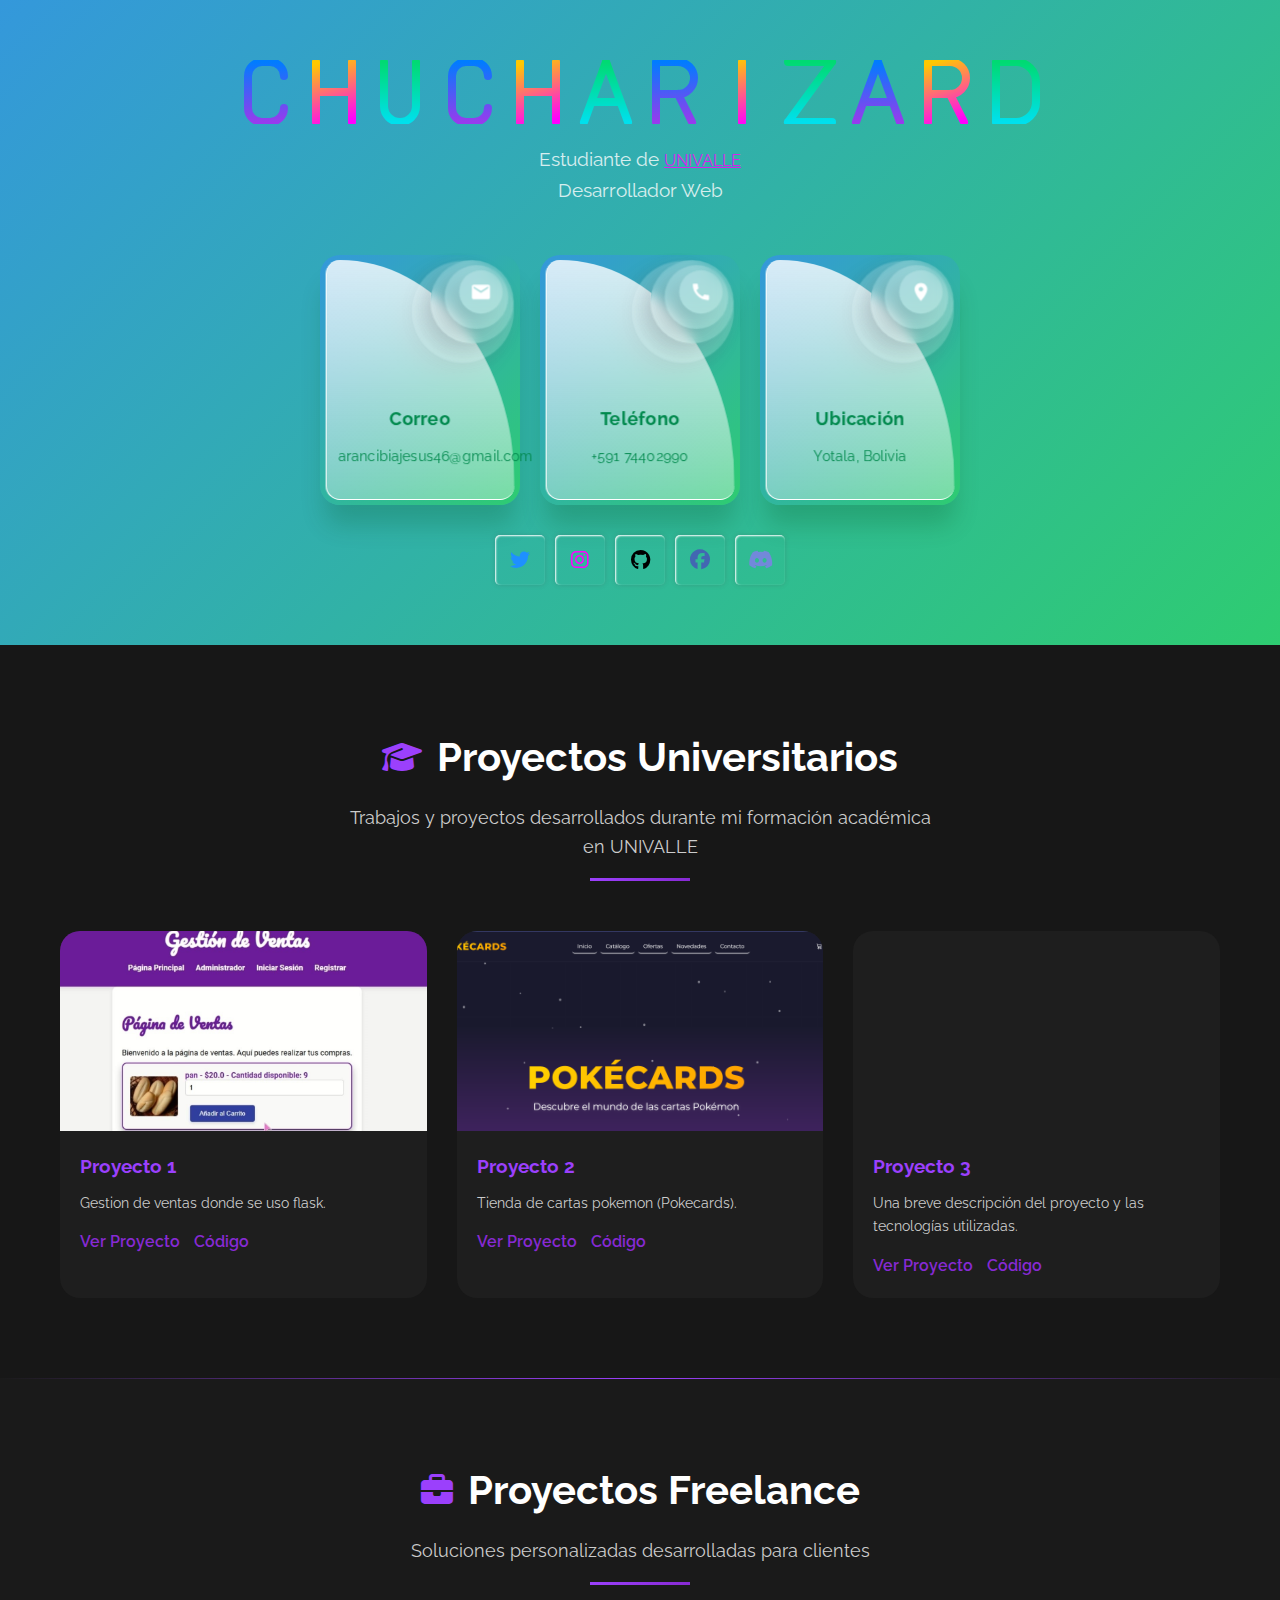
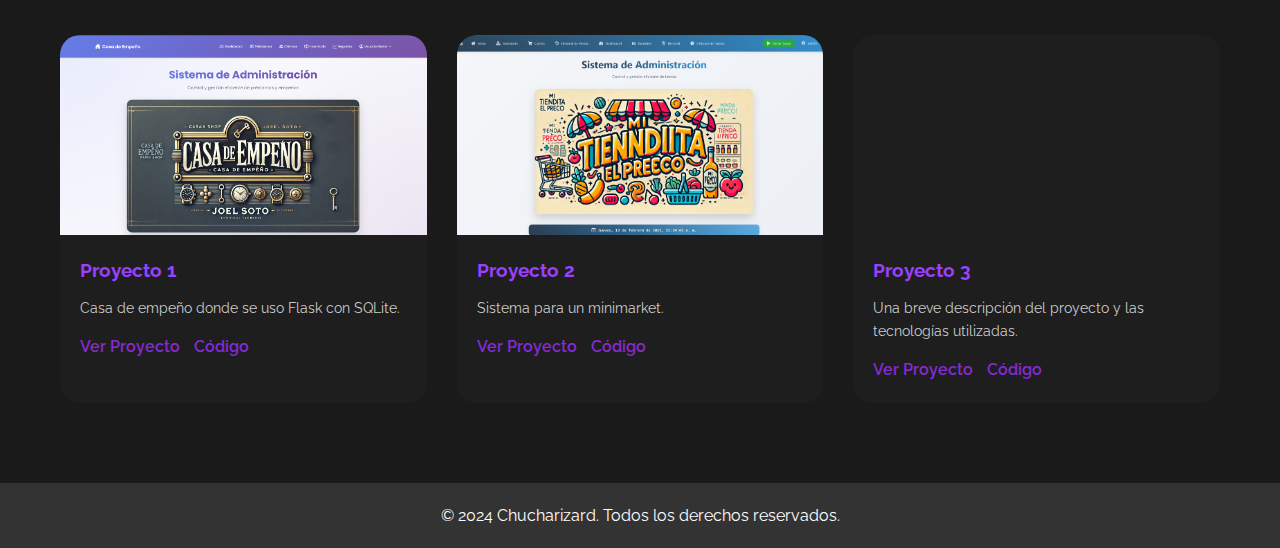
<file: legacy/portfolio-v1.html>
<!DOCTYPE html>
<html lang="es">
<head>
    <meta charset="UTF-8">
    <meta name="viewport" content="width=device-width, initial-scale=1.0">
    <title>Chucharizard - Contacto y Portafolio</title>
    <link rel="stylesheet" href="contacto.css">
    <link href="https://fonts.googleapis.com/css2?family=Raleway:wght@300;400;600;700&display=swap" rel="stylesheet">
    <link rel="stylesheet" href="https://cdnjs.cloudflare.com/ajax/libs/font-awesome/6.4.0/css/all.min.css">
   
</head>
<body>
    <header>
        <div class="contenedor">
            <div class="cargador">
                <svg height="0" width="0" viewBox="0 0 64 64" class="absolute">
                    <defs>
                        <linearGradient gradientUnits="userSpaceOnUse" y2="2" x2="0" y1="62" x1="0" id="grad1">
                            <stop stop-color="#973BED"></stop>
                            <stop stop-color="#007CFF" offset="1"></stop>
                        </linearGradient>
                        <linearGradient gradientUnits="userSpaceOnUse" y2="0" x2="0" y1="64" x1="0" id="grad2">
                            <stop stop-color="#FFC800"></stop>
                            <stop stop-color="#F0F" offset="1"></stop>
                            <animateTransform repeatCount="indefinite" keySplines=".42,0,.58,1;.42,0,.58,1;.42,0,.58,1;.42,0,.58,1;.42,0,.58,1;.42,0,.58,1;.42,0,.58,1;.42,0,.58,1" keyTimes="0; 0.125; 0.25; 0.375; 0.5; 0.625; 0.75; 0.875; 1" dur="8s" values="0 32 32;-270 32 32;-270 32 32;-540 32 32;-540 32 32;-810 32 32;-810 32 32;-1080 32 32;-1080 32 32" type="rotate" attributeName="gradientTransform"></animateTransform>
                        </linearGradient>
                        <linearGradient gradientUnits="userSpaceOnUse" y2="2" x2="0" y1="62" x1="0" id="grad3">
                            <stop stop-color="#00E0ED"></stop>
                            <stop stop-color="#00DA72" offset="1"></stop>
                        </linearGradient>
                    </defs>
                </svg>
                
                <!-- C -->
                <svg xmlns="http://www.w3.org/2000/svg" fill="none" viewBox="0 0 64 64" height="64" width="64" class="letra">
                    <path stroke-linejoin="round" stroke-linecap="round" stroke-width="8" stroke="url(#grad1)" d="M50 16C50 8.268 43.732 2 36 2H28C20.268 2 14 8.268 14 16v32c0 7.732 6.268 14 14 14h8c7.732 0 14-6.268 14-14" class="trazo" pathLength="360"></path>
                </svg>

                <!-- H -->
                <svg xmlns="http://www.w3.org/2000/svg" fill="none" viewBox="0 0 64 64" height="64" width="64" class="letra">
                    <path stroke-linejoin="round" stroke-linecap="round" stroke-width="8" stroke="url(#grad2)" d="M14 2v60M50 2v60M14 32h36" class="trazo" pathLength="360"></path>
                </svg>

                <!-- U -->
                <svg xmlns="http://www.w3.org/2000/svg" fill="none" viewBox="0 0 64 64" height="64" width="64" class="letra">
                    <path stroke-linejoin="round" stroke-linecap="round" stroke-width="8" stroke="url(#grad3)" d="M14 2v44c0 8.837 7.163 16 16 16s16-7.163 16-16V2" class="trazo" pathLength="360"></path>
                </svg>

                <!-- C -->
                <svg xmlns="http://www.w3.org/2000/svg" fill="none" viewBox="0 0 64 64" height="64" width="64" class="letra">
                    <path stroke-linejoin="round" stroke-linecap="round" stroke-width="8" stroke="url(#grad1)" d="M50 16C50 8.268 43.732 2 36 2H28C20.268 2 14 8.268 14 16v32c0 7.732 6.268 14 14 14h8c7.732 0 14-6.268 14-14" class="trazo" pathLength="360"></path>
                </svg>

                <!-- H -->
                <svg xmlns="http://www.w3.org/2000/svg" fill="none" viewBox="0 0 64 64" height="64" width="64" class="letra">
                    <path stroke-linejoin="round" stroke-linecap="round" stroke-width="8" stroke="url(#grad2)" d="M14 2v60M50 2v60M14 32h36" class="trazo" pathLength="360"></path>
                </svg>

                <!-- A -->
                <svg xmlns="http://www.w3.org/2000/svg" fill="none" viewBox="0 0 64 64" height="64" width="64" class="letra">
                    <path stroke-linejoin="round" stroke-linecap="round" stroke-width="8" stroke="url(#grad3)" d="M32 2L10 62M32 2L54 62M18 42H46" class="trazo" pathLength="360"></path>
                </svg>

                <!-- R -->
                <svg xmlns="http://www.w3.org/2000/svg" fill="none" viewBox="0 0 64 64" height="64" width="64" class="letra">
                    <path stroke-linejoin="round" stroke-linecap="round" stroke-width="8" stroke="url(#grad1)" d="M14 2v60M14 2h22c8.837 0 16 7.163 16 16s-7.163 16-16 16H14M36 34l14 28" class="trazo" pathLength="360"></path>
                </svg>

                <!-- I -->
                <svg xmlns="http://www.w3.org/2000/svg" fill="none" viewBox="0 0 64 64" height="64" width="64" class="letra">
                    <path stroke-linejoin="round" stroke-linecap="round" stroke-width="8" stroke="url(#grad2)" d="M32 2v60" class="trazo" pathLength="360"></path>
                </svg>

                <!-- Z -->
                <svg xmlns="http://www.w3.org/2000/svg" fill="none" viewBox="0 0 64 64" height="64" width="64" class="letra">
                    <path stroke-linejoin="round" stroke-linecap="round" stroke-width="8" stroke="url(#grad3)" d="M10 2h44M54 2L10 62M10 62h44" class="trazo" pathLength="360"></path>
                </svg>

                <!-- A -->
                <svg xmlns="http://www.w3.org/2000/svg" fill="none" viewBox="0 0 64 64" height="64" width="64" class="letra">
                    <path stroke-linejoin="round" stroke-linecap="round" stroke-width="8" stroke="url(#grad1)" d="M32 2L10 62M32 2L54 62M18 42H46" class="trazo" pathLength="360"></path>
                </svg>

                <!-- R -->
                <svg xmlns="http://www.w3.org/2000/svg" fill="none" viewBox="0 0 64 64" height="64" width="64" class="letra">
                    <path stroke-linejoin="round" stroke-linecap="round" stroke-width="8" stroke="url(#grad2)" d="M14 2v60M14 2h22c8.837 0 16 7.163 16 16s-7.163 16-16 16H14M36 34l14 28" class="trazo" pathLength="360"></path>
                </svg>

                <!-- D -->
                <svg xmlns="http://www.w3.org/2000/svg" fill="none" viewBox="0 0 64 64" height="64" width="64" class="letra">
                    <path stroke-linejoin="round" stroke-linecap="round" stroke-width="8" stroke="url(#grad3)" d="M14 2v60M14 2h20c11.046 0 20 8.954 20 20v20c0 11.046-8.954 20-20 20H14" class="trazo" pathLength="360"></path>
                </svg>
            </div>

            <p class="subtitulo">Estudiante de <a href="https://www.univalle.edu/" target="_blank" style="font-size: 16px; color:#ff00ff; font-family:monospace, " >UNIVALLE</a></p>
            <p class="subtitulo">Desarrollador Web </p>

            
            <div class="contenedor-tarjetas-contacto">
                <!-- Tarjeta de Correo -->
                <div class="padre-tarjeta-contacto">
                    <div class="tarjeta-contacto">
                        <div class="logo-tarjeta-contacto">
                            <span class="circulo-tarjeta-contacto circulo-tarjeta-contacto1"></span>
                            <span class="circulo-tarjeta-contacto circulo-tarjeta-contacto2"></span>
                            <span class="circulo-tarjeta-contacto circulo-tarjeta-contacto3"></span>
                            <span class="circulo-tarjeta-contacto circulo-tarjeta-contacto4">
                                <svg xmlns="http://www.w3.org/2000/svg" viewBox="0 0 24 24" class="svg">
                                    <path d="M20 4H4c-1.1 0-1.99.9-1.99 2L2 18c0 1.1.9 2 2 2h16c1.1 0 2-.9 2-2V6c0-1.1-.9-2-2-2zm0 4l-8 5-8-5V6l8 5 8-5v2z"/>
                                </svg>
                            </span>
                        </div>
                        <div class="cristal-tarjeta-contacto"></div>
                        <div class="contenido-tarjeta-contacto">
                            <h3 class="titulo-tarjeta-contacto">Correo</h3>
                            <p class="info-tarjeta-contacto">arancibiajesus46@gmail.com</p>
                        </div>
                    </div>
                </div>
            
                <!-- Tarjeta de Teléfono -->
                <div class="padre-tarjeta-contacto">
                    <div class="tarjeta-contacto">
                        <div class="logo-tarjeta-contacto">
                            <span class="circulo-tarjeta-contacto circulo-tarjeta-contacto1"></span>
                            <span class="circulo-tarjeta-contacto circulo-tarjeta-contacto2"></span>
                            <span class="circulo-tarjeta-contacto circulo-tarjeta-contacto3"></span>
                            <span class="circulo-tarjeta-contacto circulo-tarjeta-contacto4">
                                <svg xmlns="http://www.w3.org/2000/svg" viewBox="0 0 24 24" class="svg">
                                    <path d="M20.01 15.38c-1.23 0-2.42-.2-3.53-.56-.35-.12-.74-.03-1.01.24l-1.57 1.97c-2.83-1.35-5.48-3.9-6.89-6.83l1.95-1.66c.27-.28.35-.67.24-1.02-.37-1.11-.56-2.3-.56-3.53 0-.54-.45-.99-.99-.99H4.19C3.65 3 3 3.24 3 3.99 3 13.28 10.73 21 20.01 21c.71 0 .99-.63.99-1.18v-3.45c0-.54-.45-.99-.99-.99z"/>
                                </svg>
                            </span>
                        </div>
                        <div class="cristal-tarjeta-contacto"></div>
                        <div class="contenido-tarjeta-contacto">
                            <h3 class="titulo-tarjeta-contacto">Teléfono</h3>
                            <p class="info-tarjeta-contacto"> +591 74402990</p>
                        </div>
                    </div>
                </div>
            
                <!-- Tarjeta de Ubicación -->
                <div class="padre-tarjeta-contacto">
                    <div class="tarjeta-contacto">
                        <div class="logo-tarjeta-contacto">
                            <span class="circulo-tarjeta-contacto circulo-tarjeta-contacto1"></span>
                            <span class="circulo-tarjeta-contacto circulo-tarjeta-contacto2"></span>
                            <span class="circulo-tarjeta-contacto circulo-tarjeta-contacto3"></span>
                            <span class="circulo-tarjeta-contacto circulo-tarjeta-contacto4">
                                <svg xmlns="http://www.w3.org/2000/svg" viewBox="0 0 24 24" class="svg">
                                    <path d="M12 2C8.13 2 5 5.13 5 9c0 5.25 7 13 7 13s7-7.75 7-13c0-3.87-3.13-7-7-7zm0 9.5c-1.38 0-2.5-1.12-2.5-2.5s1.12-2.5 2.5-2.5 2.5 1.12 2.5 2.5-1.12 2.5-2.5 2.5z"/>
                                </svg>
                            </span>
                        </div>
                        <div class="cristal-tarjeta-contacto"></div>
                        <div class="contenido-tarjeta-contacto">
                            <h3 class="titulo-tarjeta-contacto">Ubicación</h3>
                            <p class="info-tarjeta-contacto">Yotala, Bolivia</p>
                        </div>
                    </div>
                </div>
            </div>
            <div class="enlaces-sociales">

                <div class="hijo hijo-1">
                    <button class="boton btn-1">
                        <i class="fab fa-twitter" style="color: #1e90ff;"></i>
                    </button>
                </div>
                <a href="https://www.instagram.com/gatowaton22/" target="_blank">
                <div class="hijo hijo-2">
                    <button class="boton btn-2">
                        <i class="fab fa-instagram" style="color: #ff00ff;"></i>
                    </button>
                </div>
                </a>
                <a href="https://github.com/Chucharizard" target="_blank">
                <div class="hijo hijo-3">
                    <button class="boton btn-3">
                        <i class="fab fa-github" style="color: #000;"></i>
                    </button>
                </div>
                </a>
                <div class="hijo hijo-4">
                    <button class="boton btn-4">
                        <i class="fab fa-facebook" style="color: #4267B2;"></i>
                    </button>
                </div>
                <a href="https://discord.gg/5qk4QKY2HE" target="_blank">
                <div class="hijo hijo-5">
                    
                    <button class="boton btn-5">
                        <i class="fab fa-discord" style="color: #7289DA;"></i>
                    </button>
                    
                </div>
                </a>
            </div>
    </header>

    <section class="portafolio universidad">
        <div class="contenedor">
            <div class="seccion-header">
                <h2><i class="fas fa-graduation-cap"></i> Proyectos Universitarios</h2>
                <p class="seccion-descripcion">Trabajos y proyectos desarrollados durante mi formación académica en UNIVALLE</p>
            </div>
            <div class="proyectos">
                <div class="tarjeta-proyecto">
                    <div class="imagen-proyecto" style="background-image: url(images/p1.jpg);  "></div>
                    <div class="info-proyecto">
                        <h3 class="titulo-proyecto">Proyecto 1</h3>
                        <p class="descripcion-proyecto">Gestion de ventas donde se uso flask.</p>
                        <div class="enlaces-proyecto">
                            <a href="https://github.com/Chucharizard/flask" target="_blank">Ver Proyecto</a>
                            <a href="https://github.com/Chucharizard/flask" target="_blank">Código</a>
                        </div>
                    </div>
                </div>
                <div class="tarjeta-proyecto">
                    <div class="imagen-proyecto" style="background-image: url(images/p2.png);  " ></div>
                    <div class="info-proyecto">
                        <h3 class="titulo-proyecto" >Proyecto 2</h3>
                        <p class="descripcion-proyecto">Tienda de cartas pokemon (Pokecards).</p>
                        <div class="enlaces-proyecto">
                            <a href="https://chucharizard.github.io/ProyectoWEB1/index.html" target="_blank">Ver Proyecto</a>
                            <a href="https://github.com/Chucharizard/ProyectoWEB1" target="_blank">Código</a>
                        </div>
                    </div>
                </div>
                <div class="tarjeta-proyecto">
                    <div class="imagen-proyecto" ></div>
                    <div class="info-proyecto">
                        <h3 class="titulo-proyecto">Proyecto 3</h3>
                        <p class="descripcion-proyecto">Una breve descripción del proyecto y las tecnologías utilizadas.</p>
                        <div class="enlaces-proyecto">
                            <a href="#" target="_blank">Ver Proyecto</a>
                            <a href="#" target="_blank">Código</a>
                        </div>
                    </div>
                </div>
            </div>
        </div>
    </section>

    <section class="portafolio freelance">
        <div class="contenedor">
            <div class="seccion-header">
                <h2><i class="fas fa-briefcase"></i> Proyectos Freelance</h2>
                <p class="seccion-descripcion">Soluciones personalizadas desarrolladas para clientes</p>
            </div>
            <div class="proyectos">
                <div class="tarjeta-proyecto">
                    <div class="imagen-proyecto" style="background-image: url(images/p1F.png);  "></div>
                    <div class="info-proyecto">
                        <h3 class="titulo-proyecto">Proyecto 1</h3>
                        <p class="descripcion-proyecto">Casa de empeño donde se uso Flask con SQLite.</p>
                        <div class="enlaces-proyecto">
                            <a href="casaemp.html" target="_blank">Ver Proyecto</a>
                            <a href="https://github.com/Chucharizard/CasaDeEmpenho" target="_blank">Código</a>
                        </div>
                    </div>
                </div>
                <div class="tarjeta-proyecto">
                    <div class="imagen-proyecto" style="background-image: url(images/p2F.png);  " ></div>
                    <div class="info-proyecto">
                        <h3 class="titulo-proyecto" >Proyecto 2</h3>
                        <p class="descripcion-proyecto">Sistema para un minimarket.</p>
                        <div class="enlaces-proyecto">
                            <a href="tiendita.html" target="_blank">Ver Proyecto</a>
                            <a href="#" target="_blank">Código</a>
                        </div>
                    </div>
                </div>
                <div class="tarjeta-proyecto">
                    <div class="imagen-proyecto" ></div>
                    <div class="info-proyecto">
                        <h3 class="titulo-proyecto">Proyecto 3</h3>
                        <p class="descripcion-proyecto">Una breve descripción del proyecto y las tecnologías utilizadas.</p>
                        <div class="enlaces-proyecto">
                            <a href="#" target="_blank">Ver Proyecto</a>
                            <a href="#" target="_blank">Código</a>
                        </div>
                    </div>
                </div>
            </div>
        </div>
    </section>

    <footer>
        <div class="contenedor">
            <p>&copy; 2024 Chucharizard. Todos los derechos reservados.</p>
        </div>
    </footer>
</body>
</html>
</file>
<file: contacto.css>
:root {
    --color-primario: #3498db;
    --color-secundario: #2ecc71;
    --color-acento: #e74c3c;
    --color-texto: #333;
    --color-fondo: #f4f4f4;
    --color-tarjeta: #fff;
    --color-texto-contacto: #00894d;
}
* {
    margin: 0;
    padding: 0;
    box-sizing: border-box;
}
body {
    font-family: 'Raleway', sans-serif;
    background-color: var(--color-fondo);
    color: var(--color-texto);
    line-height: 1.6;
}
.contenedor {
    max-width: 1200px;
    margin: 0 auto;
    padding: 0 20px;
}
header {
    background: linear-gradient(135deg, var(--color-primario), var(--color-secundario));
    color: white;
    padding: 60px 0;
    text-align: center;
}
.cargador {
    display: flex;
    align-items: center;
    justify-content: center;
    margin-bottom: 20px;
}
.letra {
    margin: 0 2px;
}
.trazo {
    animation: animacionTrazo 2s ease-in-out infinite,
               desplazamientoTrazo 2s linear infinite;
}
.giro {
    animation: animacionTrazoGiro 2s ease-in-out infinite,
               giro 8s ease-in-out infinite,
               desplazamientoTrazo 2s linear infinite;
    transform-origin: center;
}
@keyframes animacionTrazo {
    0% { stroke-dasharray: 0 1 359 0; }
    50% { stroke-dasharray: 0 359 1 0; }
    100% { stroke-dasharray: 359 1 0 0; }
}
@keyframes animacionTrazoGiro {
    0% { stroke-dasharray: 270 90; }
    50% { stroke-dasharray: 0 360; }
    100% { stroke-dasharray: 270 90; }
}
@keyframes desplazamientoTrazo {
    0% { stroke-dashoffset: 365; }
    100% { stroke-dashoffset: 5; }
}
@keyframes giro {
    0% { rotate: 0deg; }
    12.5%, 25% { rotate: 270deg; }
    37.5%, 50% { rotate: 540deg; }
    62.5%, 75% { rotate: 810deg; }
    87.5%, 100% { rotate: 1080deg; }
}
.subtitulo {
    font-size: 1.2rem;
    opacity: 0.8;
    animation: aparecerDesdeAbajo 1s ease-out 0.5s both;
}
@keyframes aparecerDesdeAbajo {
    from { opacity: 0; transform: translateY(50px); }
    to { opacity: 1; transform: translateY(0); }
}
.contenedor-tarjetas-contacto {
    display: flex;
    justify-content: center;
    gap: 20px;
    margin-top: 50px;
}
.padre-tarjeta-contacto {
    width: 200px;
    height: 250px;
    perspective: 1000px;
}
.tarjeta-contacto {
    height: 100%;
    border-radius: 20px;
    background: linear-gradient(135deg, var(--color-primario) 0%, var(--color-secundario) 100%);
    transition: all 0.5s ease-in-out;
    transform-style: preserve-3d;
    box-shadow: rgba(5, 71, 17, 0) 40px 50px 25px -40px, rgba(5, 71, 17, 0.2) 0px 25px 25px -5px;
    position: relative; /* Añadido para posicionamiento absoluto del contenido */
}
.cristal-tarjeta-contacto {
    transform-style: preserve-3d;
    position: absolute;
    inset: 8px;
    border-radius: 15px;
    border-top-right-radius: 100%;
    background: linear-gradient(0deg, rgba(255, 255, 255, 0.349) 0%, rgba(255, 255, 255, 0.815) 100%);
    transform: translate3d(0px, 0px, 25px);
    border-left: 1px solid white;
    border-bottom: 1px solid white;
    transition: all 0.5s ease-in-out;
}
.contenido-tarjeta-contacto {
    position: absolute;
    bottom: 20px; /* Ajusta este valor para mover el contenido más arriba o abajo */
    left: 0;
    right: 0;
    padding: 20px;
    transform: translate3d(0, 0, 26px);
    text-align: center;
}
.titulo-tarjeta-contacto {
    color: var(--color-texto-contacto);
    font-weight: 700;
    font-size: 18px;
    margin-bottom: 10px;
}
.info-tarjeta-contacto {
    color: var(--color-texto-contacto);
    font-size: 14px;
}
.logo-tarjeta-contacto {
position: absolute;
right: 0;
top: 0;
transform-style: preserve-3d;
width: 100%; /* Asegura que el logo ocupe todo el ancho */
height: 100%; /* Asegura que el logo ocupe toda la altura */
}
.circulo-tarjeta-contacto {
    display: block;
    position: absolute;
    aspect-ratio: 1;
    border-radius: 50%;
    top: 0;
    right: 0;
    box-shadow: rgba(100, 100, 111, 0.2) -10px 10px 20px 0px;
    backdrop-filter: blur(5px);
    background: rgba(255, 255, 255, 0.2);
    transition: all 0.5s ease-in-out;
}
.circulo-tarjeta-contacto1 { width: 100px; transform: translate3d(0, 0, 20px); top: 8px; right: 8px; }
.circulo-tarjeta-contacto2 { width: 80px; transform: translate3d(0, 0, 40px); top: 10px; right: 10px; transition-delay: 0.4s; }
.circulo-tarjeta-contacto3 { 
width: 60px; 
transform: translate3d(0, 0, 60px); 
top: 17px; 
right: 17px; 
transition-delay: 0.8s;
display: flex;
justify-content: center;
align-items: center;
}
.circulo-tarjeta-contacto3 .svg {
width: 30px;
height: 30px;
fill: white;
animation: floatIcon 3s ease-in-out infinite;
}

/* cuarto círculo */
.circulo-tarjeta-contacto4 {
width: 40px; 
transform: translate3d(0, 0, 80px); 
top: 24px; 
right: 24px; 
transition-delay: 1.2s;
display: flex;
justify-content: center;
align-items: center;

}
.circulo-tarjeta-contacto4 .svg {
width: 20px;
height: 20px;
fill: white;
}

@keyframes floatIcon {
0%, 100% {
    transform: translate3d(0, 0, 80px);
}
50% {
    transform: translate3d(0, -10px, 90px);
}
}

.padre-tarjeta-contacto:hover .circulo-tarjeta-contacto1 { transform: translate3d(0, 0, 40px); }
.padre-tarjeta-contacto:hover .circulo-tarjeta-contacto2 { transform: translate3d(0, 0, 60px); }
.padre-tarjeta-contacto:hover .circulo-tarjeta-contacto3 { transform: translate3d(0, 0, 80px); }
.padre-tarjeta-contacto:hover .circulo-tarjeta-contacto4 { 
transform: translate3d(0, 0px, 100px);
background-color: #00894d;
/*background-color: rgba(255, 255, 255, 0.3);*/
}

.padre-tarjeta-contacto:hover .tarjeta-contacto {
    transform: rotate3d(1, 1, 0, 30deg);
    box-shadow: rgba(5, 71, 17, 0.3) 30px 50px 25px -40px, rgba(5, 71, 17, 0.1) 0px 25px 30px 0px;
}
.padre-tarjeta-contacto:hover .tarjeta-contacto .logo-tarjeta-contacto .circulo-tarjeta-contacto2 { transform: translate3d(0, 0, 60px); }
.padre-tarjeta-contacto:hover .tarjeta-contacto .logo-tarjeta-contacto .circulo-tarjeta-contacto3 { transform: translate3d(0, 0, 80px); }
.enlaces-sociales {
    margin-top: 30px;
    display: flex;
    justify-content: center;
    align-items: center;
}
.enlaces-sociales .hijo {
    width: 50px;
    height: 50px;
    display: flex;
    justify-content: center;
    align-items: center;
    transform-style: preserve-3d;
    transition: all 0.3s cubic-bezier(0.68, 0.85, 0.265, 1.85);
    border-radius: 5px;
    margin: 0 5px;
    box-shadow: inset 1px 1px 2px #fff, 0 0 5px rgba(68, 68, 68, 0.2);
}
.enlaces-sociales .hijo:hover {
    background-color: white;
    transform: perspective(180px) rotateX(60deg) translateY(2px);
}
.enlaces-sociales .hijo-1:hover { box-shadow: 0px 10px 10px #1e90ff; }
.enlaces-sociales .hijo-2:hover { box-shadow: 0px 10px 10px #ff00ff; }
.enlaces-sociales .hijo-3:hover { box-shadow: 0px 10px 10px #000; }
.enlaces-sociales .hijo-4:hover { box-shadow: 0px 10px 10px #4267b2; }
.enlaces-sociales .hijo-5:hover { box-shadow: 0px 10px 10px #7289da; }
.enlaces-sociales .boton {
    cursor: pointer;
    width: 100%;
    height: 100%;
    border: none;
    background-color: transparent;
    font-size: 20px;
    transition: all 0.5s cubic-bezier(0.68, -0.85, 0.265, 1.55);
}
.enlaces-sociales .hijo:hover > .boton {
    transform: translate3d(0px, 20px, 30px) perspective(80px) rotateX(-60deg) translateY(2px) translateZ(10px);
}
.portafolio {
    padding: 80px 0;
    background-color: #171717;
}
.portafolio h2 {
    text-align: center;
    font-size: 2.5rem;
    margin-bottom: 50px;
    color: #fff;
}
.proyectos {
    display: grid;
    grid-template-columns: repeat(auto-fit, minmax(300px, 1fr));
    gap: 30px;
}
.tarjeta-proyecto {
    background-color: #1e1e1e;
    border-radius: 20px;
    overflow: hidden;
    transition: all 0.3s ease;
    position: relative;
}
.tarjeta-proyecto::before {
    content: "";
    position: absolute;
    width: 100%;
    height: 100%;
    background: radial-gradient(#9b40fc, transparent 70%);
    opacity: 0;
    transition: 0.4s ease-in-out;
    z-index: 1;
}
.tarjeta-proyecto:hover::before {
    opacity: 0.3;
}
.imagen-proyecto {
    height: 200px;
    background-size: cover;
    background-position: center;
    position: relative;
    z-index: 2;
}
.info-proyecto {
    padding: 20px;
    position: relative;
    z-index: 2;
}
.titulo-proyecto {
    font-size: 1.2rem;
    margin-bottom: 10px;
    color: #9b40fc;
}
.descripcion-proyecto {
    font-size: 0.9rem;
    color: #ccc;
    margin-bottom: 15px;
}
.enlaces-proyecto a {
    display: inline-block;
    margin-right: 10px;
    color: #872ad3;
    text-decoration: none;
    font-weight: 600;
    transition: color 0.3s ease;
}
.enlaces-proyecto a:hover {
    color: #9b40fc;
}
footer {
    background-color: #333;
    color: white;
    text-align: center;
    padding: 20px 0;
}
@media (max-width: 768px) {
    .proyectos {
        grid-template-columns: 1fr;
    }
}

/* Nuevas secciones */
.seccion-header {
    text-align: center;
    margin-bottom: 50px;
    position: relative;
    padding-bottom: 20px;
}

.seccion-header::after {
    content: '';
    position: absolute;
    bottom: 0;
    left: 50%;
    transform: translateX(-50%);
    width: 100px;
    height: 3px;
    background: linear-gradient(90deg, #9b40fc, #872ad3);
}

.seccion-header h2 {
    font-size: 2.5rem;
    margin-bottom: 15px;
    display: flex;
    align-items: center;
    justify-content: center;
    gap: 15px;
}

.seccion-header h2 i {
    font-size: 2rem;
    color: #9b40fc;
}

.seccion-descripcion {
    color: #ccc;
    font-size: 1.1rem;
    max-width: 600px;
    margin: 0 auto;
}

.portafolio.universidad {
    background-color: #171717;
}

.portafolio.freelance {
    background-color: #1a1a1a;
    position: relative;
}

.portafolio.freelance::before {
    content: '';
    position: absolute;
    top: 0;
    left: 0;
    right: 0;
    height: 1px;
    background: linear-gradient(90deg, transparent, #9b40fc, transparent);
}

.tarjeta-proyecto {
    transition: transform 0.3s ease, box-shadow 0.3s ease;
}

.tarjeta-proyecto:hover {
    transform: translateY(-10px);
    box-shadow: 0 10px 20px rgba(155, 64, 252, 0.2);
}

/* Responsive adjustments */
@media (max-width: 768px) {
    .seccion-header h2 {
        font-size: 2rem;
    }
    
    .seccion-descripcion {
        font-size: 1rem;
        padding: 0 20px;
    }
}
</file>
<file: legacy/contacto.css>
:root {
    --color-primario: #3498db;
    --color-secundario: #2ecc71;
    --color-acento: #e74c3c;
    --color-texto: #333;
    --color-fondo: #f4f4f4;
    --color-tarjeta: #fff;
    --color-texto-contacto: #00894d;
}
* {
    margin: 0;
    padding: 0;
    box-sizing: border-box;
}
body {
    font-family: 'Raleway', sans-serif;
    background-color: var(--color-fondo);
    color: var(--color-texto);
    line-height: 1.6;
}
.contenedor {
    max-width: 1200px;
    margin: 0 auto;
    padding: 0 20px;
}
header {
    background: linear-gradient(135deg, var(--color-primario), var(--color-secundario));
    color: white;
    padding: 60px 0;
    text-align: center;
}
.cargador {
    display: flex;
    align-items: center;
    justify-content: center;
    margin-bottom: 20px;
}
.letra {
    margin: 0 2px;
}
.trazo {
    animation: animacionTrazo 2s ease-in-out infinite,
               desplazamientoTrazo 2s linear infinite;
}
.giro {
    animation: animacionTrazoGiro 2s ease-in-out infinite,
               giro 8s ease-in-out infinite,
               desplazamientoTrazo 2s linear infinite;
    transform-origin: center;
}
@keyframes animacionTrazo {
    0% { stroke-dasharray: 0 1 359 0; }
    50% { stroke-dasharray: 0 359 1 0; }
    100% { stroke-dasharray: 359 1 0 0; }
}
@keyframes animacionTrazoGiro {
    0% { stroke-dasharray: 270 90; }
    50% { stroke-dasharray: 0 360; }
    100% { stroke-dasharray: 270 90; }
}
@keyframes desplazamientoTrazo {
    0% { stroke-dashoffset: 365; }
    100% { stroke-dashoffset: 5; }
}
@keyframes giro {
    0% { rotate: 0deg; }
    12.5%, 25% { rotate: 270deg; }
    37.5%, 50% { rotate: 540deg; }
    62.5%, 75% { rotate: 810deg; }
    87.5%, 100% { rotate: 1080deg; }
}
.subtitulo {
    font-size: 1.2rem;
    opacity: 0.8;
    animation: aparecerDesdeAbajo 1s ease-out 0.5s both;
}
@keyframes aparecerDesdeAbajo {
    from { opacity: 0; transform: translateY(50px); }
    to { opacity: 1; transform: translateY(0); }
}
.contenedor-tarjetas-contacto {
    display: flex;
    justify-content: center;
    gap: 20px;
    margin-top: 50px;
}
.padre-tarjeta-contacto {
    width: 200px;
    height: 250px;
    perspective: 1000px;
}
.tarjeta-contacto {
    height: 100%;
    border-radius: 20px;
    background: linear-gradient(135deg, var(--color-primario) 0%, var(--color-secundario) 100%);
    transition: all 0.5s ease-in-out;
    transform-style: preserve-3d;
    box-shadow: rgba(5, 71, 17, 0) 40px 50px 25px -40px, rgba(5, 71, 17, 0.2) 0px 25px 25px -5px;
    position: relative; /* Añadido para posicionamiento absoluto del contenido */
}
.cristal-tarjeta-contacto {
    transform-style: preserve-3d;
    position: absolute;
    inset: 8px;
    border-radius: 15px;
    border-top-right-radius: 100%;
    background: linear-gradient(0deg, rgba(255, 255, 255, 0.349) 0%, rgba(255, 255, 255, 0.815) 100%);
    transform: translate3d(0px, 0px, 25px);
    border-left: 1px solid white;
    border-bottom: 1px solid white;
    transition: all 0.5s ease-in-out;
}
.contenido-tarjeta-contacto {
    position: absolute;
    bottom: 20px; /* Ajusta este valor para mover el contenido más arriba o abajo */
    left: 0;
    right: 0;
    padding: 20px;
    transform: translate3d(0, 0, 26px);
    text-align: center;
}
.titulo-tarjeta-contacto {
    color: var(--color-texto-contacto);
    font-weight: 700;
    font-size: 18px;
    margin-bottom: 10px;
}
.info-tarjeta-contacto {
    color: var(--color-texto-contacto);
    font-size: 14px;
}
.logo-tarjeta-contacto {
position: absolute;
right: 0;
top: 0;
transform-style: preserve-3d;
width: 100%; /* Asegura que el logo ocupe todo el ancho */
height: 100%; /* Asegura que el logo ocupe toda la altura */
}
.circulo-tarjeta-contacto {
    display: block;
    position: absolute;
    aspect-ratio: 1;
    border-radius: 50%;
    top: 0;
    right: 0;
    box-shadow: rgba(100, 100, 111, 0.2) -10px 10px 20px 0px;
    backdrop-filter: blur(5px);
    background: rgba(255, 255, 255, 0.2);
    transition: all 0.5s ease-in-out;
}
.circulo-tarjeta-contacto1 { width: 100px; transform: translate3d(0, 0, 20px); top: 8px; right: 8px; }
.circulo-tarjeta-contacto2 { width: 80px; transform: translate3d(0, 0, 40px); top: 10px; right: 10px; transition-delay: 0.4s; }
.circulo-tarjeta-contacto3 { 
width: 60px; 
transform: translate3d(0, 0, 60px); 
top: 17px; 
right: 17px; 
transition-delay: 0.8s;
display: flex;
justify-content: center;
align-items: center;
}
.circulo-tarjeta-contacto3 .svg {
width: 30px;
height: 30px;
fill: white;
animation: floatIcon 3s ease-in-out infinite;
}

/* cuarto círculo */
.circulo-tarjeta-contacto4 {
width: 40px; 
transform: translate3d(0, 0, 80px); 
top: 24px; 
right: 24px; 
transition-delay: 1.2s;
display: flex;
justify-content: center;
align-items: center;

}
.circulo-tarjeta-contacto4 .svg {
width: 20px;
height: 20px;
fill: white;
}

@keyframes floatIcon {
0%, 100% {
    transform: translate3d(0, 0, 80px);
}
50% {
    transform: translate3d(0, -10px, 90px);
}
}

.padre-tarjeta-contacto:hover .circulo-tarjeta-contacto1 { transform: translate3d(0, 0, 40px); }
.padre-tarjeta-contacto:hover .circulo-tarjeta-contacto2 { transform: translate3d(0, 0, 60px); }
.padre-tarjeta-contacto:hover .circulo-tarjeta-contacto3 { transform: translate3d(0, 0, 80px); }
.padre-tarjeta-contacto:hover .circulo-tarjeta-contacto4 { 
transform: translate3d(0, 0px, 100px);
background-color: #00894d;
/*background-color: rgba(255, 255, 255, 0.3);*/
}

.padre-tarjeta-contacto:hover .tarjeta-contacto {
    transform: rotate3d(1, 1, 0, 30deg);
    box-shadow: rgba(5, 71, 17, 0.3) 30px 50px 25px -40px, rgba(5, 71, 17, 0.1) 0px 25px 30px 0px;
}
.padre-tarjeta-contacto:hover .tarjeta-contacto .logo-tarjeta-contacto .circulo-tarjeta-contacto2 { transform: translate3d(0, 0, 60px); }
.padre-tarjeta-contacto:hover .tarjeta-contacto .logo-tarjeta-contacto .circulo-tarjeta-contacto3 { transform: translate3d(0, 0, 80px); }
.enlaces-sociales {
    margin-top: 30px;
    display: flex;
    justify-content: center;
    align-items: center;
}
.enlaces-sociales .hijo {
    width: 50px;
    height: 50px;
    display: flex;
    justify-content: center;
    align-items: center;
    transform-style: preserve-3d;
    transition: all 0.3s cubic-bezier(0.68, 0.85, 0.265, 1.85);
    border-radius: 5px;
    margin: 0 5px;
    box-shadow: inset 1px 1px 2px #fff, 0 0 5px rgba(68, 68, 68, 0.2);
}
.enlaces-sociales .hijo:hover {
    background-color: white;
    transform: perspective(180px) rotateX(60deg) translateY(2px);
}
.enlaces-sociales .hijo-1:hover { box-shadow: 0px 10px 10px #1e90ff; }
.enlaces-sociales .hijo-2:hover { box-shadow: 0px 10px 10px #ff00ff; }
.enlaces-sociales .hijo-3:hover { box-shadow: 0px 10px 10px #000; }
.enlaces-sociales .hijo-4:hover { box-shadow: 0px 10px 10px #4267b2; }
.enlaces-sociales .hijo-5:hover { box-shadow: 0px 10px 10px #7289da; }
.enlaces-sociales .boton {
    cursor: pointer;
    width: 100%;
    height: 100%;
    border: none;
    background-color: transparent;
    font-size: 20px;
    transition: all 0.5s cubic-bezier(0.68, -0.85, 0.265, 1.55);
}
.enlaces-sociales .hijo:hover > .boton {
    transform: translate3d(0px, 20px, 30px) perspective(80px) rotateX(-60deg) translateY(2px) translateZ(10px);
}
.portafolio {
    padding: 80px 0;
    background-color: #171717;
}
.portafolio h2 {
    text-align: center;
    font-size: 2.5rem;
    margin-bottom: 50px;
    color: #fff;
}
.proyectos {
    display: grid;
    grid-template-columns: repeat(auto-fit, minmax(300px, 1fr));
    gap: 30px;
}
.tarjeta-proyecto {
    background-color: #1e1e1e;
    border-radius: 20px;
    overflow: hidden;
    transition: all 0.3s ease;
    position: relative;
}
.tarjeta-proyecto::before {
    content: "";
    position: absolute;
    width: 100%;
    height: 100%;
    background: radial-gradient(#9b40fc, transparent 70%);
    opacity: 0;
    transition: 0.4s ease-in-out;
    z-index: 1;
}
.tarjeta-proyecto:hover::before {
    opacity: 0.3;
}
.imagen-proyecto {
    height: 200px;
    background-size: cover;
    background-position: center;
    position: relative;
    z-index: 2;
}
.info-proyecto {
    padding: 20px;
    position: relative;
    z-index: 2;
}
.titulo-proyecto {
    font-size: 1.2rem;
    margin-bottom: 10px;
    color: #9b40fc;
}
.descripcion-proyecto {
    font-size: 0.9rem;
    color: #ccc;
    margin-bottom: 15px;
}
.enlaces-proyecto a {
    display: inline-block;
    margin-right: 10px;
    color: #872ad3;
    text-decoration: none;
    font-weight: 600;
    transition: color 0.3s ease;
}
.enlaces-proyecto a:hover {
    color: #9b40fc;
}
footer {
    background-color: #333;
    color: white;
    text-align: center;
    padding: 20px 0;
}
@media (max-width: 768px) {
    .proyectos {
        grid-template-columns: 1fr;
    }
}

/* Nuevas secciones */
.seccion-header {
    text-align: center;
    margin-bottom: 50px;
    position: relative;
    padding-bottom: 20px;
}

.seccion-header::after {
    content: '';
    position: absolute;
    bottom: 0;
    left: 50%;
    transform: translateX(-50%);
    width: 100px;
    height: 3px;
    background: linear-gradient(90deg, #9b40fc, #872ad3);
}

.seccion-header h2 {
    font-size: 2.5rem;
    margin-bottom: 15px;
    display: flex;
    align-items: center;
    justify-content: center;
    gap: 15px;
}

.seccion-header h2 i {
    font-size: 2rem;
    color: #9b40fc;
}

.seccion-descripcion {
    color: #ccc;
    font-size: 1.1rem;
    max-width: 600px;
    margin: 0 auto;
}

.portafolio.universidad {
    background-color: #171717;
}

.portafolio.freelance {
    background-color: #1a1a1a;
    position: relative;
}

.portafolio.freelance::before {
    content: '';
    position: absolute;
    top: 0;
    left: 0;
    right: 0;
    height: 1px;
    background: linear-gradient(90deg, transparent, #9b40fc, transparent);
}

.tarjeta-proyecto {
    transition: transform 0.3s ease, box-shadow 0.3s ease;
}

.tarjeta-proyecto:hover {
    transform: translateY(-10px);
    box-shadow: 0 10px 20px rgba(155, 64, 252, 0.2);
}

/* Responsive adjustments */
@media (max-width: 768px) {
    .seccion-header h2 {
        font-size: 2rem;
    }
    
    .seccion-descripcion {
        font-size: 1rem;
        padding: 0 20px;
    }
}
</file>
